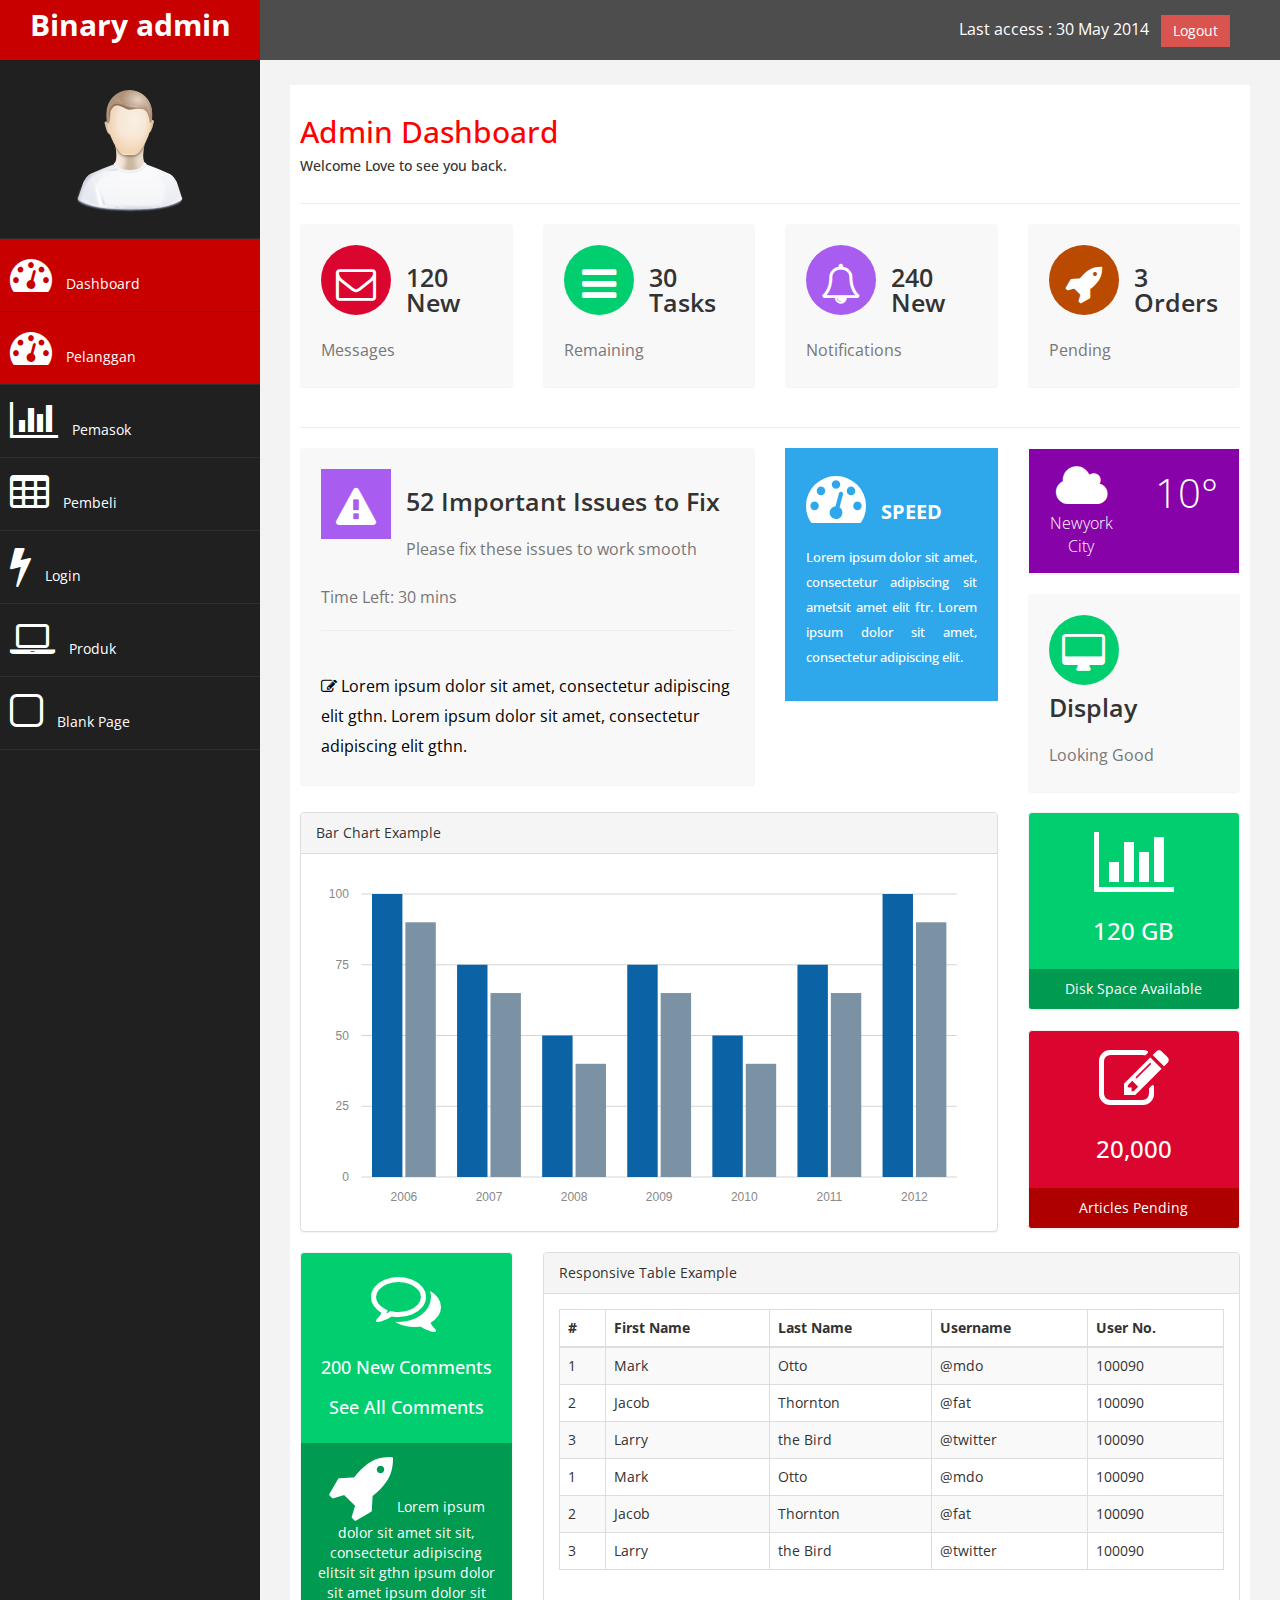
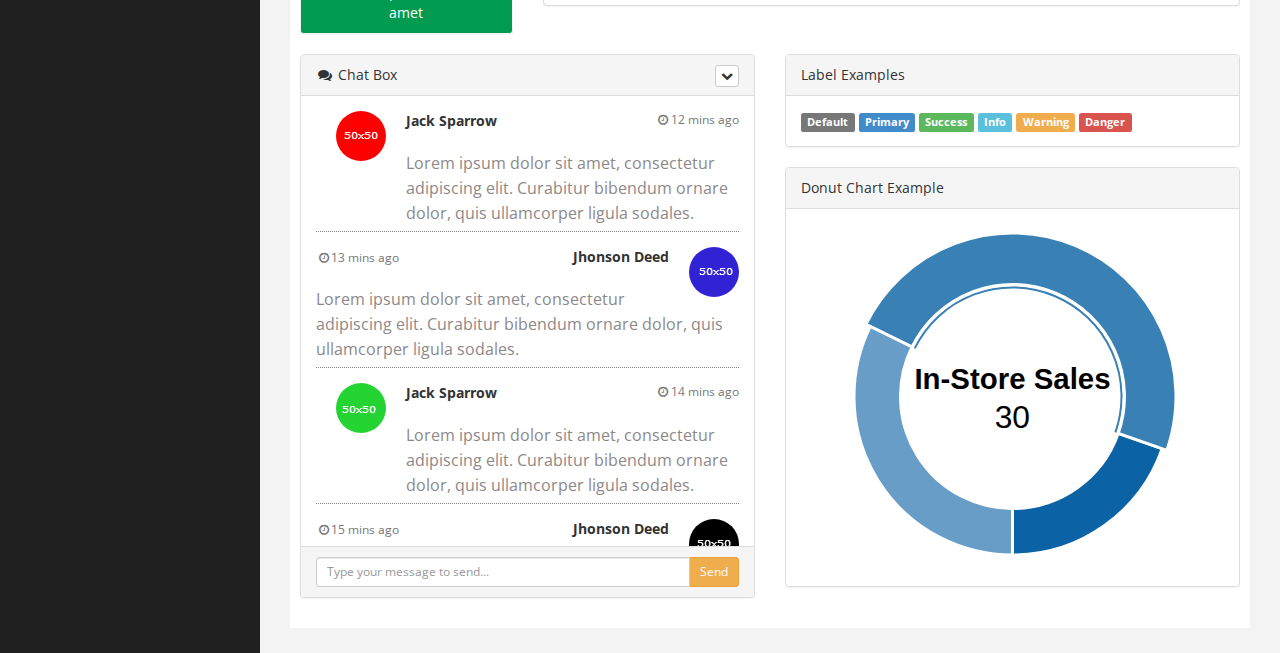
<file: admin/index.html>
﻿<!DOCTYPE html>
<html xmlns="http://www.w3.org/1999/xhtml">
<head>
      <meta charset="utf-8" />
    <meta name="viewport" content="width=device-width, initial-scale=1.0" />
    <title>Free Bootstrap Admin Template : Binary Admin</title>
	<!-- BOOTSTRAP STYLES-->
    <link href="assets/css/bootstrap.css" rel="stylesheet" />
     <!-- FONTAWESOME STYLES-->
    <link href="assets/css/font-awesome.css" rel="stylesheet" />
     <!-- MORRIS CHART STYLES-->
    <link href="assets/js/morris/morris-0.4.3.min.css" rel="stylesheet" />
        <!-- CUSTOM STYLES-->
    <link href="assets/css/custom.css" rel="stylesheet" />
     <!-- GOOGLE FONTS-->
   <link href='http://fonts.googleapis.com/css?family=Open+Sans' rel='stylesheet' type='text/css' />
</head>
<body>
    <div id="wrapper">
        <nav class="navbar navbar-default navbar-cls-top " role="navigation" style="margin-bottom: 0">
            <div class="navbar-header">
                <button type="button" class="navbar-toggle" data-toggle="collapse" data-target=".sidebar-collapse">
                    <span class="sr-only">Toggle navigation</span>
                    <span class="icon-bar"></span>
                    <span class="icon-bar"></span>
                    <span class="icon-bar"></span>
                </button>
                <a class="navbar-brand" href="index.html">Binary admin</a> 
            </div>
  <div style="color: white;
padding: 15px 50px 5px 50px;
float: right;
font-size: 16px;"> Last access : 30 May 2014 &nbsp; <a href="login.html" class="btn btn-danger square-btn-adjust">Logout</a> </div>
        </nav>   
           <!-- /. NAV TOP  -->
                <nav class="navbar-default navbar-side" role="navigation">
            <div class="sidebar-collapse">
                <ul class="nav" id="main-menu">
				<li class="text-center">
                    <img src="assets/img/find_user.png" class="user-image img-responsive"/>
					</li>
				
					
                    <li>
                        <a class="active-menu"  href="index.php"><i class="fa fa-dashboard fa-3x"></i> Dashboard</a>
                    </li>
                    <li>
                        <a class="active-menu"  href="pelanggan.php"><i class="fa fa-dashboard fa-3x"></i> Pelanggan</a>
                    </li>
						   <li  >
                        <a   href="pemasok.php"><i class="fa fa-bar-chart-o fa-3x"></i> Pemasok</a>
                    </li>	
                      <li  >
                        <a  href="pembeli.php"><i class="fa fa-table fa-3x"></i> Pembeli </a>
                    </li>
					 <li  >
                        <a   href="login.php"><i class="fa fa-bolt fa-3x"></i> Login</a>
                    </li>	
                     <li  >
                        <a   href="produk.php"><i class="fa fa-laptop fa-3x"></i> Produk</a>
                    </li>	
					<li>
                        <a  href="blank.html"><i class="fa fa-square-o fa-3x"></i> Blank Page</a>
                    </li>	
                </ul>
               
            </div>
            
        </nav>  
        <!-- /. NAV SIDE  -->
        <div id="page-wrapper" >
            <div id="page-inner">
                <div class="row">
                    <div class="col-md-12">
                     <h2>Admin Dashboard</h2>   
                        <h5>Welcome  Love to see you back. </h5>
                    </div>
                </div>              
                 <!-- /. ROW  -->
                  <hr />
                <div class="row">
                <div class="col-md-3 col-sm-6 col-xs-6">           
			<div class="panel panel-back noti-box">
                <span class="icon-box bg-color-red set-icon">
                    <i class="fa fa-envelope-o"></i>
                </span>
                <div class="text-box" >
                    <p class="main-text">120 New</p>
                    <p class="text-muted">Messages</p>
                </div>
             </div>
		     </div>
                    <div class="col-md-3 col-sm-6 col-xs-6">           
			<div class="panel panel-back noti-box">
                <span class="icon-box bg-color-green set-icon">
                    <i class="fa fa-bars"></i>
                </span>
                <div class="text-box" >
                    <p class="main-text">30 Tasks</p>
                    <p class="text-muted">Remaining</p>
                </div>
             </div>
		     </div>
                    <div class="col-md-3 col-sm-6 col-xs-6">           
			<div class="panel panel-back noti-box">
                <span class="icon-box bg-color-blue set-icon">
                    <i class="fa fa-bell-o"></i>
                </span>
                <div class="text-box" >
                    <p class="main-text">240 New</p>
                    <p class="text-muted">Notifications</p>
                </div>
             </div>
		     </div>
                    <div class="col-md-3 col-sm-6 col-xs-6">           
			<div class="panel panel-back noti-box">
                <span class="icon-box bg-color-brown set-icon">
                    <i class="fa fa-rocket"></i>
                </span>
                <div class="text-box" >
                    <p class="main-text">3 Orders</p>
                    <p class="text-muted">Pending</p>
                </div>
             </div>
		     </div>
			</div>
                 <!-- /. ROW  -->
                <hr />                
                <div class="row">
                    <div class="col-md-6 col-sm-12 col-xs-12">           
			<div class="panel panel-back noti-box">
                <span class="icon-box bg-color-blue">
                    <i class="fa fa-warning"></i>
                </span>
                <div class="text-box" >
                    <p class="main-text">52 Important Issues to Fix </p>
                    <p class="text-muted">Please fix these issues to work smooth</p>
                    <p class="text-muted">Time Left: 30 mins</p>
                    <hr />
                    <p class="text-muted">
                          <span class="text-muted color-bottom-txt"><i class="fa fa-edit"></i>
                               Lorem ipsum dolor sit amet, consectetur adipiscing elit gthn. 
                              Lorem ipsum dolor sit amet, consectetur adipiscing elit gthn. 
                               </span>
                    </p>
                </div>
             </div>
		     </div>
                    
                    
                    <div class="col-md-3 col-sm-12 col-xs-12">
                        <div class="panel back-dash">
                               <i class="fa fa-dashboard fa-3x"></i><strong> &nbsp; SPEED</strong>
                             <p class="text-muted">Lorem ipsum dolor sit amet, consectetur adipiscing sit ametsit amet elit ftr. Lorem ipsum dolor sit amet, consectetur adipiscing elit. </p>
                        </div>
                       
                    </div>
                    <div class="col-md-3 col-sm-12 col-xs-12 ">
                        <div class="panel ">
          <div class="main-temp-back">
            <div class="panel-body">
              <div class="row">
                <div class="col-xs-6"> <i class="fa fa-cloud fa-3x"></i> Newyork City </div>
                <div class="col-xs-6">
                  <div class="text-temp"> 10° </div>
                </div>
              </div>
            </div>
          </div>
          
        </div>
                     <div class="panel panel-back noti-box">
                <span class="icon-box bg-color-green set-icon">
                    <i class="fa fa-desktop"></i>
                </span>
                <div class="text-box" >
                    <p class="main-text">Display</p>
                    <p class="text-muted">Looking Good</p>
                </div>
             </div>
			
    </div>
                        
        </div>
                 <!-- /. ROW  -->
                <div class="row"> 
                    
                      
                               <div class="col-md-9 col-sm-12 col-xs-12">                     
                    <div class="panel panel-default">
                        <div class="panel-heading">
                            Bar Chart Example
                        </div>
                        <div class="panel-body">
                            <div id="morris-bar-chart"></div>
                        </div>
                    </div>            
                </div>
                    <div class="col-md-3 col-sm-12 col-xs-12">                       
                    <div class="panel panel-primary text-center no-boder bg-color-green">
                        <div class="panel-body">
                            <i class="fa fa-bar-chart-o fa-5x"></i>
                            <h3>120 GB </h3>
                        </div>
                        <div class="panel-footer back-footer-green">
                           Disk Space Available
                            
                        </div>
                    </div>
                    <div class="panel panel-primary text-center no-boder bg-color-red">
                        <div class="panel-body">
                            <i class="fa fa-edit fa-5x"></i>
                            <h3>20,000 </h3>
                        </div>
                        <div class="panel-footer back-footer-red">
                            Articles Pending
                            
                        </div>
                    </div>                         
                        </div>
                
           </div>
                 <!-- /. ROW  -->
                <div class="row" >
                    <div class="col-md-3 col-sm-12 col-xs-12">
  <div class="panel panel-primary text-center no-boder bg-color-green">
                        <div class="panel-body">
                            <i class="fa fa-comments-o fa-5x"></i>
                            <h4>200 New Comments </h4>
                             <h4>See All Comments  </h4>
                        </div>
                        <div class="panel-footer back-footer-green">
                             <i class="fa fa-rocket fa-5x"></i>
                            Lorem ipsum dolor sit amet sit sit, consectetur adipiscing elitsit sit gthn ipsum dolor sit amet ipsum dolor sit amet
                            
                        </div>
                    </div>
                    </div>
                    <div class="col-md-9 col-sm-12 col-xs-12">
               
                    <div class="panel panel-default">
                        <div class="panel-heading">
                           Responsive Table Example
                        </div>
                        <div class="panel-body">
                            <div class="table-responsive">
                                <table class="table table-striped table-bordered table-hover">
                                    <thead>
                                        <tr>
                                            <th>#</th>
                                            <th>First Name</th>
                                            <th>Last Name</th>
                                            <th>Username</th>
                                             <th>User No.</th>
                                        </tr>
                                    </thead>
                                    <tbody>
                                        <tr>
                                            <td>1</td>
                                            <td>Mark</td>
                                            <td>Otto</td>
                                            <td>@mdo</td>
                                            <td>100090</td>
                                        </tr>
                                        <tr>
                                            <td>2</td>
                                            <td>Jacob</td>
                                            <td>Thornton</td>
                                            <td>@fat</td>
                                            <td>100090</td>
                                        </tr>
                                        <tr>
                                            <td>3</td>
                                            <td>Larry</td>
                                            <td>the Bird</td>
                                            <td>@twitter</td>
                                            <td>100090</td>
                                        </tr>
                                         <tr>
                                            <td>1</td>
                                            <td>Mark</td>
                                            <td>Otto</td>
                                            <td>@mdo</td>
                                            <td>100090</td>
                                        </tr>
                                        <tr>
                                            <td>2</td>
                                            <td>Jacob</td>
                                            <td>Thornton</td>
                                            <td>@fat</td>
                                            <td>100090</td>
                                        </tr>
                                        <tr>
                                            <td>3</td>
                                            <td>Larry</td>
                                            <td>the Bird</td>
                                            <td>@twitter</td>
                                            <td>100090</td>
                                        </tr>

                                    </tbody>
                                </table>
                            </div>
                        </div>
                    </div>
                    
                    </div>
                </div>
                 <!-- /. ROW  -->
                <div class="row">
                    <div class="col-md-6 col-sm-12 col-xs-12">
                   
                    <div class="chat-panel panel panel-default chat-boder chat-panel-head" >
                        <div class="panel-heading">
                            <i class="fa fa-comments fa-fw"></i>
                            Chat Box
                            <div class="btn-group pull-right">
                                <button type="button" class="btn btn-default btn-xs dropdown-toggle" data-toggle="dropdown">
                                    <i class="fa fa-chevron-down"></i>
                                </button>
                                <ul class="dropdown-menu slidedown">
                                    <li>
                                        <a href="#">
                                            <i class="fa fa-refresh fa-fw"></i>Refresh
                                        </a>
                                    </li>
                                    <li>
                                        <a href="#">
                                            <i class="fa fa-check-circle fa-fw"></i>Available
                                        </a>
                                    </li>
                                    <li>
                                        <a href="#">
                                            <i class="fa fa-times fa-fw"></i>Busy
                                        </a>
                                    </li>
                                    <li>
                                        <a href="#">
                                            <i class="fa fa-clock-o fa-fw"></i>Away
                                        </a>
                                    </li>
                                    <li class="divider"></li>
                                    <li>
                                        <a href="#">
                                            <i class="fa fa-sign-out fa-fw"></i>Sign Out
                                        </a>
                                    </li>
                                </ul>
                            </div>
                        </div>

                        <div class="panel-body">
                            <ul class="chat-box">
                                <li class="left clearfix">
                                    <span class="chat-img pull-left">
                                        <img src="assets/img/1.png" alt="User" class="img-circle" />
                                    </span>
                                    <div class="chat-body">                                        
                                            <strong >Jack Sparrow</strong>
                                            <small class="pull-right text-muted">
                                                <i class="fa fa-clock-o fa-fw"></i>12 mins ago
                                            </small>                                      
                                        <p>
                                            Lorem ipsum dolor sit amet, consectetur adipiscing elit. Curabitur bibendum ornare dolor, quis ullamcorper ligula sodales.
                                        </p>
                                    </div>
                                </li>
                                <li class="right clearfix">
                                    <span class="chat-img pull-right">

                                        <img src="assets/img/2.png" alt="User" class="img-circle" />
                                    </span>
                                    <div class="chat-body clearfix">
                                        
                                            <small class=" text-muted">
                                                <i class="fa fa-clock-o fa-fw"></i>13 mins ago</small>
                                            <strong class="pull-right">Jhonson Deed</strong>
                                      
                                        <p>
                                            Lorem ipsum dolor sit amet, consectetur adipiscing elit. Curabitur bibendum ornare dolor, quis ullamcorper ligula sodales.
                                        </p>
                                    </div>
                                </li>
                                <li class="left clearfix">
                                    <span class="chat-img pull-left">
                                         <img src="assets/img/3.png" alt="User" class="img-circle" />
                                    </span>
                                    <div class="chat-body clearfix">
                                        
                                            <strong >Jack Sparrow</strong>
                                            <small class="pull-right text-muted">
                                                <i class="fa fa-clock-o fa-fw"></i>14 mins ago</small>
                                        
                                        <p>
                                            Lorem ipsum dolor sit amet, consectetur adipiscing elit. Curabitur bibendum ornare dolor, quis ullamcorper ligula sodales.
                                        </p>
                                    </div>
                                </li>
                                <li class="right clearfix">
                                    <span class="chat-img pull-right">
                                         <img src="assets/img/4.png" alt="User" class="img-circle" />
                                    </span>
                                    <div class="chat-body clearfix">
                                      
                                            <small class=" text-muted">
                                                <i class="fa fa-clock-o fa-fw"></i>15 mins ago</small>
                                            <strong class="pull-right">Jhonson Deed</strong>
                                       
                                        <p>
                                            Lorem ipsum dolor sit amet, consectetur adipiscing elit. Curabitur bibendum ornare dolor, quis ullamcorper ligula sodales.
                                        </p>
                                    </div>
                                </li>
                                    <li class="left clearfix">
                                    <span class="chat-img pull-left">
                                        <img src="assets/img/1.png" alt="User" class="img-circle" />
                                    </span>
                                    <div class="chat-body">                                        
                                            <strong >Jack Sparrow</strong>
                                            <small class="pull-right text-muted">
                                                <i class="fa fa-clock-o fa-fw"></i>12 mins ago
                                            </small>                                      
                                        <p>
                                            Lorem ipsum dolor sit amet, consectetur adipiscing elit. Curabitur bibendum ornare dolor, quis ullamcorper ligula sodales.
                                        </p>
                                    </div>
                                </li>
                                <li class="right clearfix">
                                    <span class="chat-img pull-right">
                                       <img src="assets/img/2.png" alt="User" class="img-circle" />
                                    </span>
                                    <div class="chat-body clearfix">
                                        
                                            <small class=" text-muted">
                                                <i class="fa fa-clock-o fa-fw"></i>13 mins ago</small>
                                            <strong class="pull-right">Jhonson Deed</strong>
                                      
                                        <p>
                                            Lorem ipsum dolor sit amet, consectetur adipiscing elit. Curabitur bibendum ornare dolor, quis ullamcorper ligula sodales.
                                        </p>
                                    </div>
                                </li>
                            </ul>
                        </div>

                        <div class="panel-footer">
                            <div class="input-group">
                                <input id="btn-input" type="text" class="form-control input-sm" placeholder="Type your message to send..." />
                                <span class="input-group-btn">
                                    <button class="btn btn-warning btn-sm" id="btn-chat">
                                        Send
                                    </button>
                                </span>
                            </div>
                        </div>

                    </div>
                    
                </div>
                    <div class="col-md-6 col-sm-12 col-xs-12">
                         <div class="panel panel-default">
                        <div class="panel-heading">
                           Label Examples
                        </div>
                        <div class="panel-body">
                            <span class="label label-default">Default</span>
<span class="label label-primary">Primary</span>
<span class="label label-success">Success</span>
<span class="label label-info">Info</span>
<span class="label label-warning">Warning</span>
<span class="label label-danger">Danger</span>
                        </div>
                    </div>
                         
                         <div class="panel panel-default">
                        <div class="panel-heading">
                            Donut Chart Example
                        </div>
                        <div class="panel-body">
                            <div id="morris-donut-chart"></div>
                        </div>
                    </div>
                      
                    </div>
                </div>     
                 <!-- /. ROW  -->           
    </div>
             <!-- /. PAGE INNER  -->
            </div>
         <!-- /. PAGE WRAPPER  -->
        </div>
     <!-- /. WRAPPER  -->
    <!-- SCRIPTS -AT THE BOTOM TO REDUCE THE LOAD TIME-->
    <!-- JQUERY SCRIPTS -->
    <script src="assets/js/jquery-1.10.2.js"></script>
      <!-- BOOTSTRAP SCRIPTS -->
    <script src="assets/js/bootstrap.min.js"></script>
    <!-- METISMENU SCRIPTS -->
    <script src="assets/js/jquery.metisMenu.js"></script>
     <!-- MORRIS CHART SCRIPTS -->
     <script src="assets/js/morris/raphael-2.1.0.min.js"></script>
    <script src="assets/js/morris/morris.js"></script>
      <!-- CUSTOM SCRIPTS -->
    <script src="assets/js/custom.js"></script>
    
   
</body>
</html>
</file>
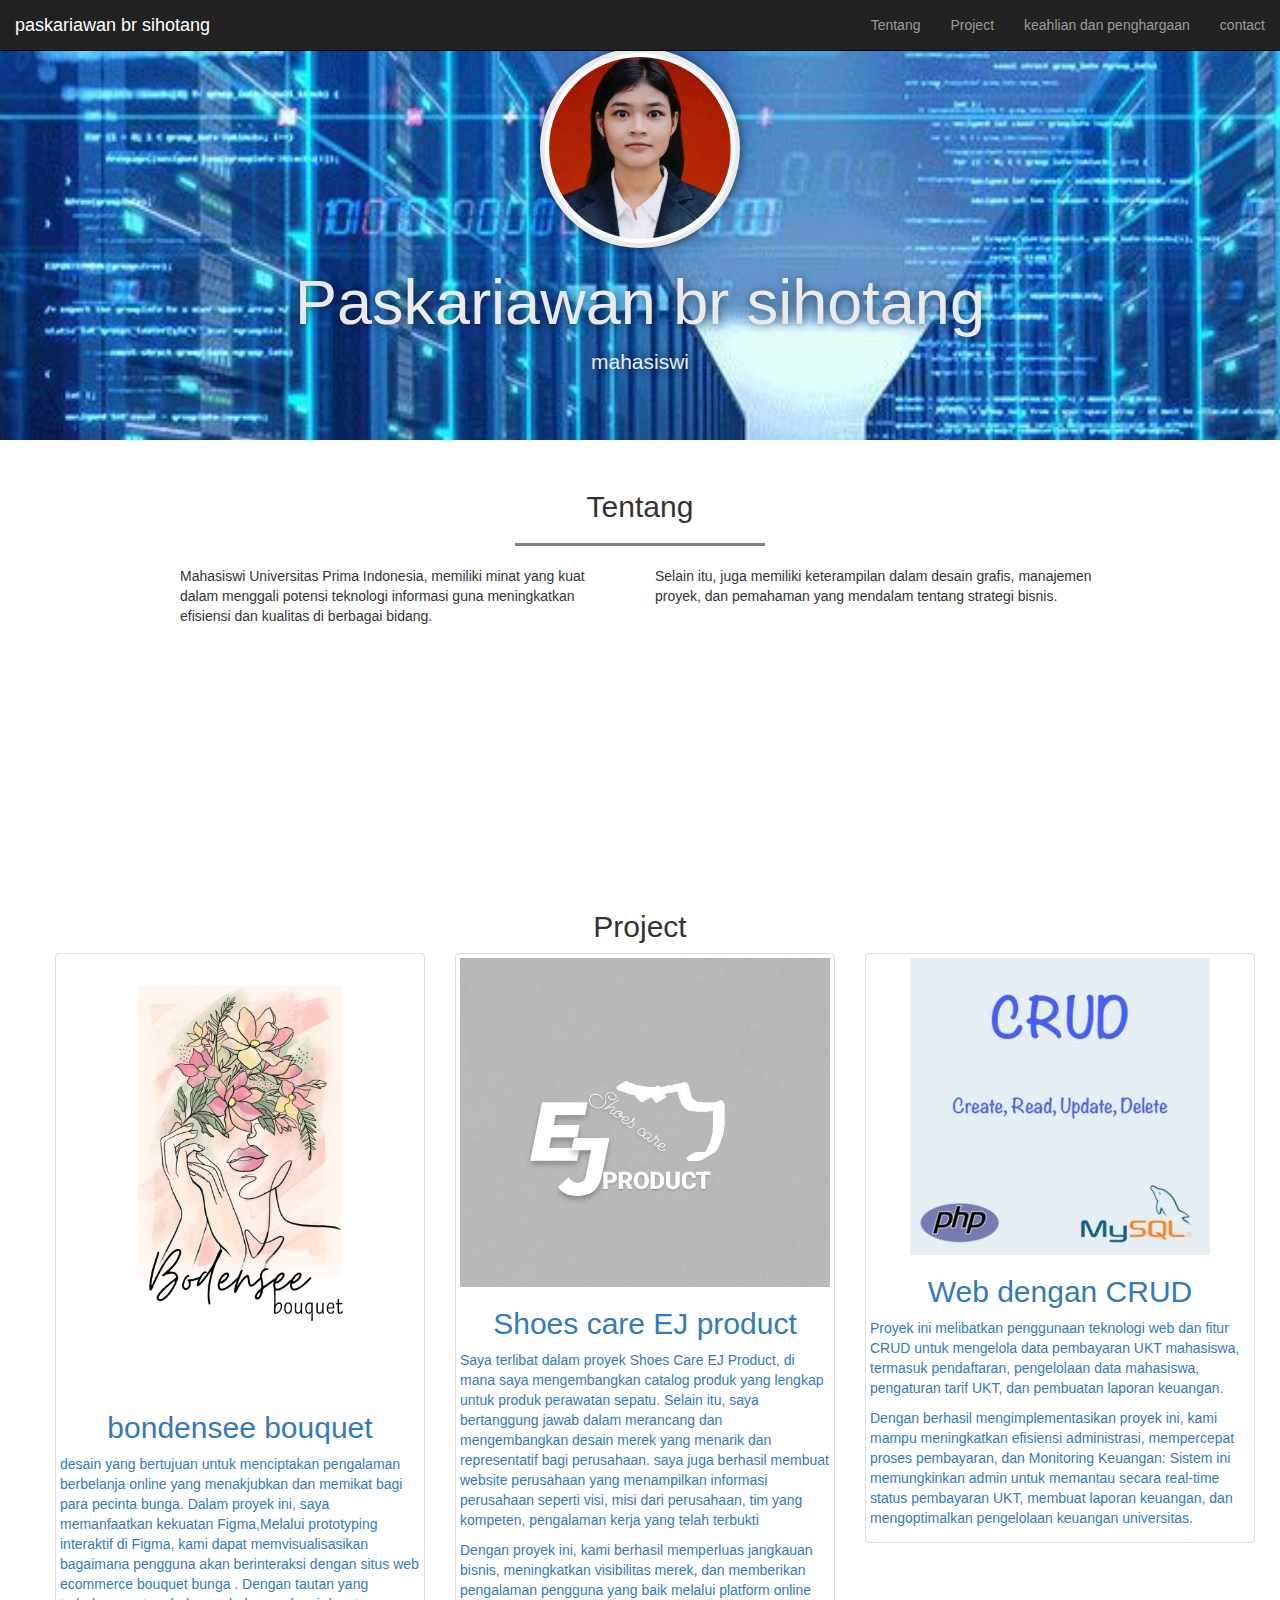
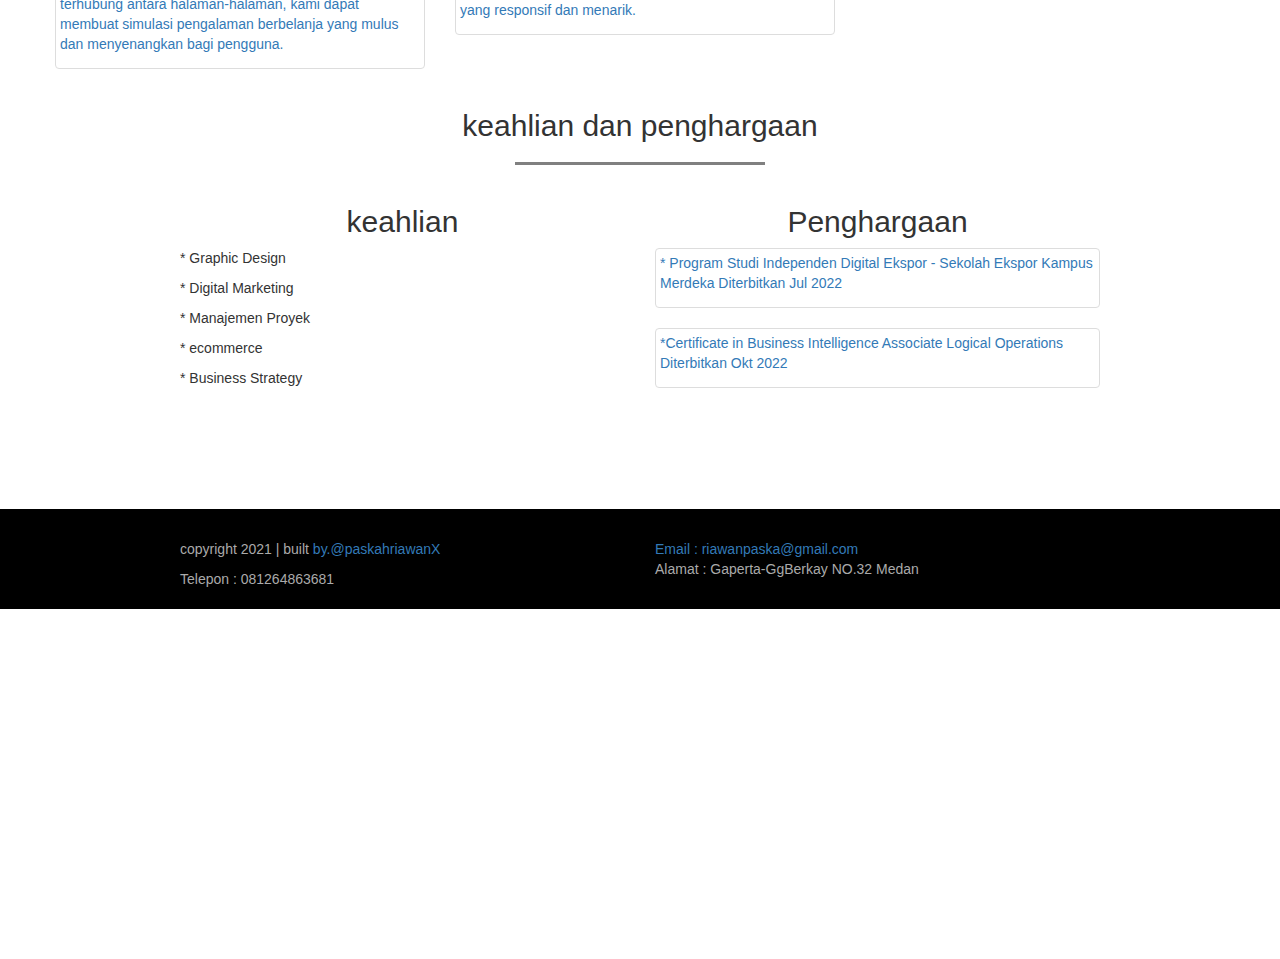
<file: 4.html>
<!doctype html>
<html lang="en" id="home">
  <head>
    <meta charset="utf-8">
    <meta http-equiv="X-UA-Compatible" content="IE=edge">
    <meta name="viewport" content="width=device-width, initial-scale=1">
    <!-- The above 3 meta tags *must* come first in the head; any other head content must come *after* these tags -->
    <title>portfolio </title>

    <!-- Bootstrap -->
    <link href="css/bootstrap.css" rel="stylesheet">
    <link rel="stylesheet"  href="css/css1.css">
    <!-- HTML5 shim and Respond.js for IE8 support of HTML5 elements and media queries -->
    <!-- WARNING: Respond.js doesn't work if you view the page via file:// -->
    <!--[if lt IE 9]>
      <script src="https://oss.maxcdn.com/html5shiv/3.7.3/html5shiv.min.js"></script>
      <script src="https://oss.maxcdn.com/respond/1.4.2/respond.min.js"></script>
    <![endif]-->
  </head>
  <body class="mt-3">

<!-- navbar-->
<nav class="navbar navbar-inverse navbar-fixed-top">
  <div class="container-fluid">
    <div class="navbar-header">
    <button type="button" class="navbar-toggle collapsed" data-toggle="collapse" data-target="#bs-example-navbar-collapse-1" aria-expanded="false"> 
      <span class="sr-only">Toggle navigation</span>
        <span class="icon-bar"></span>
        <span class="icon-bar"></span>
        <span class="icon-bar"></span>
      </button>
      <a href ="#home" class="navbar-brand page-scrool">paskariawan br sihotang</a>
    </div>
        <div class="collapse navbar-collapse" id="bs-example-navbar-collapse-1">
          <ul class="nav navbar-nav navbar-right">
            <li> <a href ="#about" class="page-scrool">Tentang</a></li>
            <li> <a href ="#Project"class="page-scrool">Project</a></li>
            <li> <a href ="#keahlian dan penghargaan"class="page-scrool">keahlian dan penghargaan</a></li>
            <li> <a href ="#contact"class="page-scrool">contact</a></li>

          </ul></div>
    </div>
  </nav>
<!--akhir navbar-->
    <!-- jumbotron-->
    <div class="jumbotron-fluid">
    <div class="jumbotron text-center">
      <img src="img/1684428693125.jpg" width="25%" class="img-circle img-thumbnail">
      <h1>Paskariawan br sihotang</h1>
      <p>mahasiswi </p>
    </div></div>

        <!-- akhir jumbotron-->

        <!-- about-->
        <section class="about" id="about">
          <div class="container">
            <div class="row mb-4">
              <div class="col text-center">
                <h2 class="text-center">Tentang</h2>
                <hr>
              </div>
            </div>

          <div class="col-sm-5 col-sm-offset-1">
              <p>Mahasiswi Universitas Prima Indonesia, memiliki minat yang kuat dalam menggali potensi teknologi informasi guna meningkatkan efisiensi dan kualitas di berbagai bidang.</p>
          </div>
          <div class="col-sm-5">
            <p>Selain itu, juga memiliki keterampilan dalam desain grafis, manajemen proyek, dan pemahaman yang mendalam tentang strategi bisnis.</p>
          </div></div></div>
        </section>
        <!-- akhir about-->

        <!-- Project-->
        <section class="Project" id="Project">
          <div class="container">
            <div class="row">
              <div class="col-sm-12 text-center">
                <h2>Project</h2>
               </div>
              <div class="row">
                <div class="col-sm-4">
                  <a href="https://www.figma.com/proto/tCG4b6DPTpagz6Ux5dXfjP/tgugass?type=design&scaling=scale-down&page-id=0%3A1&starting-point-node-id=57%3A8&node-id=57-8" class="thumbnail muncul">
                  <img src="img/7.png">
                  <h2 class="text-center">bondensee bouquet</h2>
                  <p>desain yang bertujuan untuk menciptakan pengalaman berbelanja online yang menakjubkan dan memikat bagi para pecinta bunga. Dalam proyek ini, saya memanfaatkan kekuatan Figma,Melalui prototyping interaktif di Figma, kami dapat memvisualisasikan bagaimana pengguna akan berinteraksi dengan situs web ecommerce bouquet bunga . Dengan tautan yang terhubung antara halaman-halaman, kami dapat membuat simulasi pengalaman berbelanja yang mulus dan menyenangkan bagi pengguna.</p>
               </a>
               </div>
              <div class="row">
                <div class="col-sm-4">
                  <a href="https://docs.google.com/document/d/1-2531bUxzkyQa4fPnZm6ZPZ5X3XX5Rub/edit?usp=sharing&ouid=113194684977999316327&rtpof=true&sd=true" class="thumbnail muncul">
                  <img src="img/WhatsApp Image 2023-05-22 at 16.23.05.jpeg">
                  <h2 class="text-center">Shoes care EJ product</h2>
                  <p>Saya terlibat dalam proyek Shoes Care EJ Product, di mana saya mengembangkan catalog produk yang lengkap untuk produk perawatan sepatu. Selain itu, saya bertanggung jawab dalam merancang dan mengembangkan desain merek yang menarik dan representatif bagi perusahaan.  saya juga berhasil membuat website perusahaan yang menampilkan informasi perusahaan seperti visi, misi dari perusahaan, tim yang kompeten,  pengalaman kerja yang telah terbukti</p>
                  <p> Dengan proyek ini, kami berhasil memperluas jangkauan bisnis, meningkatkan visibilitas merek, dan memberikan pengalaman pengguna yang baik melalui platform online yang responsif dan menarik.</p>
               </a>
               </div>
               <div class="row">
                <div class="col-sm-4">
                  <a href="https://docs.google.com/document/d/1CWr3-34YvcsHZjouGDY1IwCEOmlVRTPF91WfOwlCtDo/edit?usp=sharing" class="thumbnail muncul">
                  <img src="img/123.jpg">
                  </p>
                  <h2 class="text-center">Web dengan CRUD</h2>
                  <p>Proyek ini melibatkan penggunaan teknologi web dan fitur CRUD untuk mengelola data pembayaran UKT mahasiswa, termasuk pendaftaran, pengelolaan data mahasiswa, pengaturan tarif UKT, dan pembuatan laporan keuangan. </P>
                    <P>Dengan berhasil mengimplementasikan proyek ini, kami mampu meningkatkan efisiensi administrasi, mempercepat proses pembayaran, dan Monitoring Keuangan: Sistem ini memungkinkan admin untuk memantau secara real-time status pembayaran UKT, membuat laporan keuangan, dan mengoptimalkan pengelolaan keuangan universitas.</p>
               </a>
               </div>
              </div></div>
        </section>
<!-- akhirportfolio-->
<!-- keahlian dan penghargaan-->
<section class="keahlian dan penghargaan" id="keahlian dan penghargaan">
  <div class="container">
    <div class="row mb-4">
      <div class="col text-center">
        <h2 class="text-center">keahlian dan penghargaan</h2>
        <hr>
      </div>
    </div>

  <div class="col-sm-5 col-sm-offset-1">
    <h2 class="text-center">keahlian </h2>
    <p>* Graphic Design</p>       <p>* Digital Marketing</p>
    <p>* Manajemen Proyek</p>      <p>* ecommerce</p>
    <p>* Business Strategy</p>

  </div>
  <div class="col-sm-5">
    <h2 class="text-center">Penghargaan </h2>
    <a href="https://drive.google.com/file/d/1g0JnR7S1WJF3qmlVTLFn1FgRlavEgpW6/view?usp=sharing" class="thumbnail muncul"><p>* Program Studi Independen Digital Ekspor - Sekolah Ekspor
      Kampus Merdeka
      Diterbitkan Jul 2022</p></a>
    <a href="https://drive.google.com/file/d/1PLEcEzakyXpeuwNST5L_jkGhY-AC_O_6/view?usp=sharing" class="thumbnail muncul"><p>*Certificate in Business Intelligence Associate
      Logical Operations
      Diterbitkan Okt 2022
      </p></a>
  </div>
</div>
</section>

<!--footer-->
<footer>
  <section class="contact" id="contact">
    <div class="container">
      <div class="col-sm-5 col-sm-offset-1">
        <p>copyright 2021 | built <a href="https://www.instagram.com/paskaahh__/"> by.@paskahriawanX</a></p>
        <p>Telepon : 081264863681</p>
        </div>
        <div class="col-sm-5">
        <a href="https://mail.google.com/mail/u/0/?tab=rm&ogbl#inbox">Email : riawanpaska@gmail.com</a><p>Alamat : Gaperta-GgBerkay NO.32 Medan</p></div>
</div>
</div>
    </div>
  </section>
</footer>
<!-- akhir footer-->

    <!-- jQuery (necessary for Bootstrap's JavaScript plugins) -->
    <script src="js/jquery-3.6.0.min.js"></script>
    <!-- Include all compiled plugins (below), or include individual files as needed -->
    <script src="https://stackpath.bootstrapcdn.com/bootstrap/3.4.1/js/bootstrap.min.js" ></script>
    <script src="js/script.js"></script>
  </body>
</html>
</file>
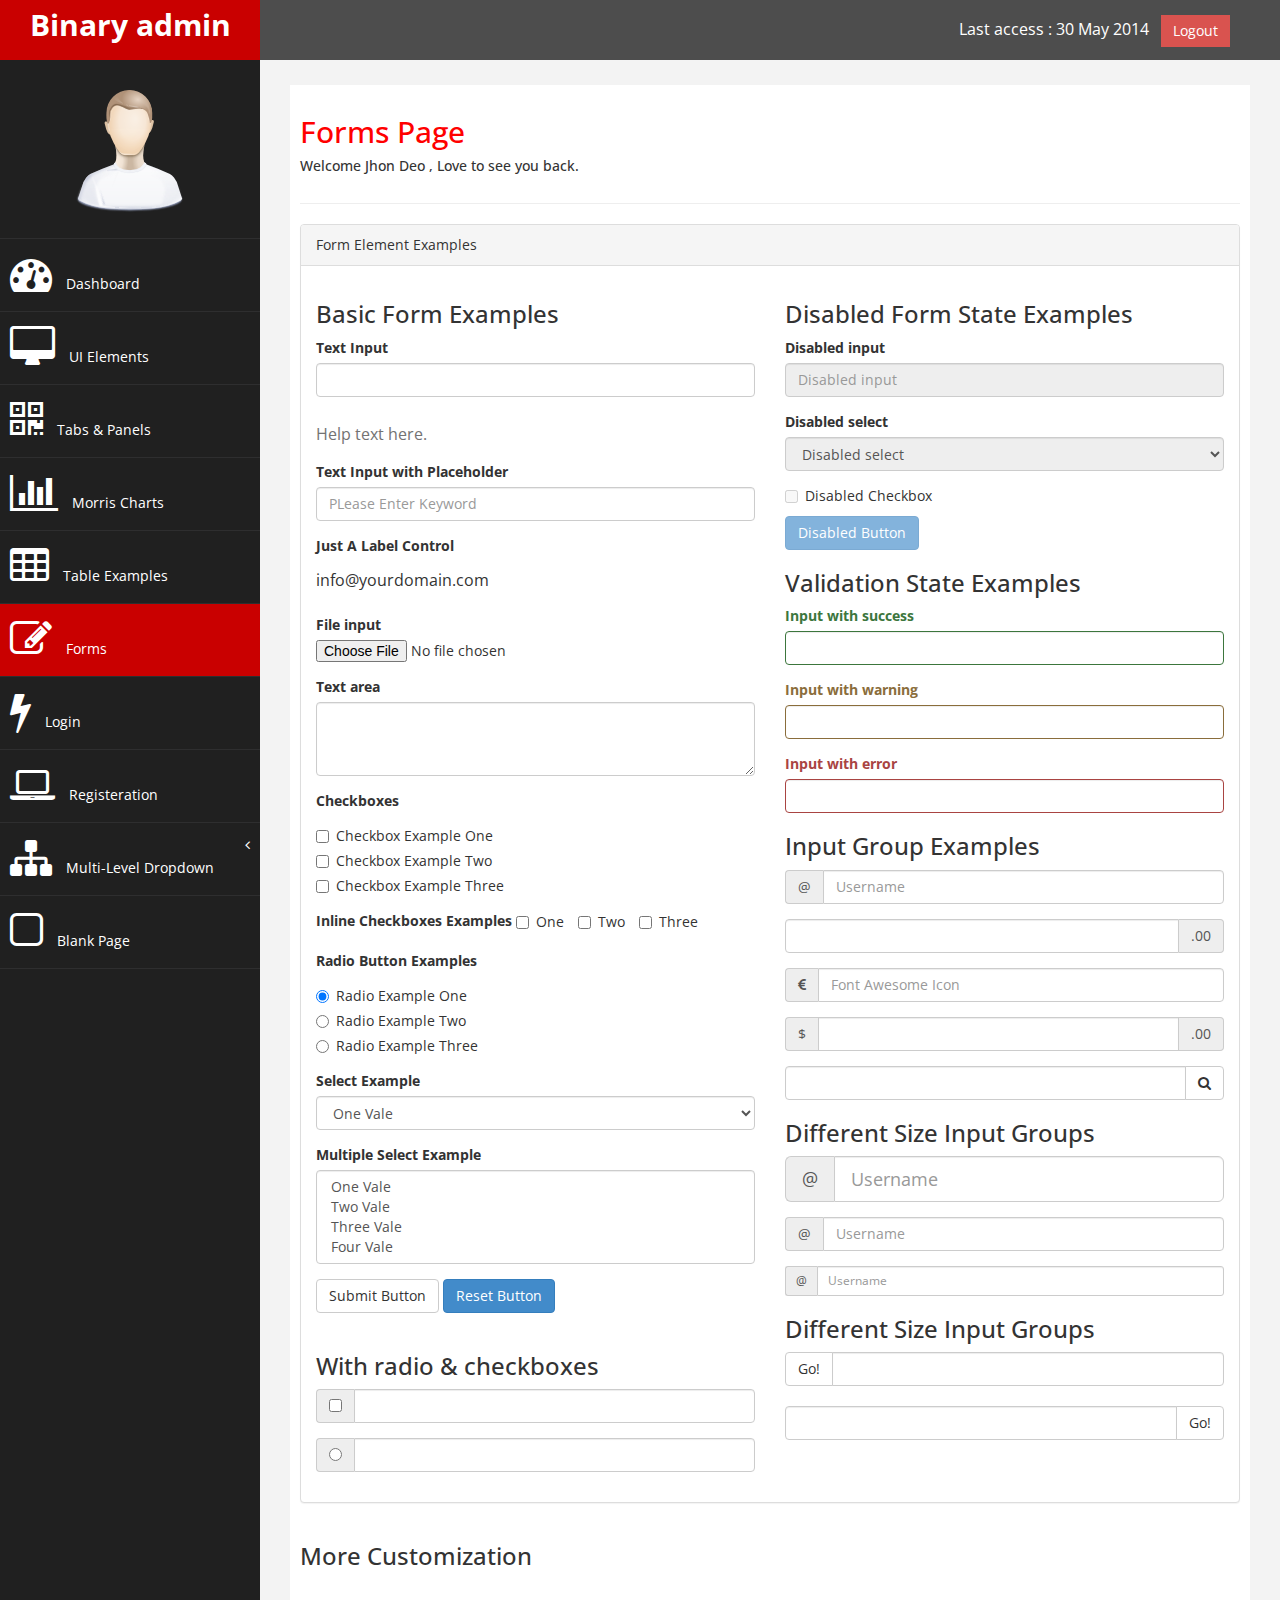
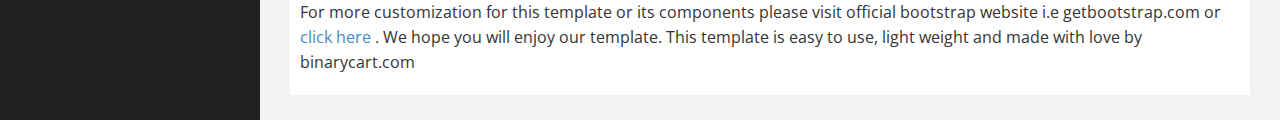
<file: admin/form.html>
﻿<!DOCTYPE html>
<html xmlns="http://www.w3.org/1999/xhtml">
<head>
      <meta charset="utf-8" />
    <meta name="viewport" content="width=device-width, initial-scale=1.0" />
    <title>Free Bootstrap Admin Template : Binary Admin</title>
	<!-- BOOTSTRAP STYLES-->
    <link href="assets/css/bootstrap.css" rel="stylesheet" />
     <!-- FONTAWESOME STYLES-->
    <link href="assets/css/font-awesome.css" rel="stylesheet" />
        <!-- CUSTOM STYLES-->
    <link href="assets/css/custom.css" rel="stylesheet" />
     <!-- GOOGLE FONTS-->
   <link href='http://fonts.googleapis.com/css?family=Open+Sans' rel='stylesheet' type='text/css' />
</head>
<body>
    <div id="wrapper">
        <nav class="navbar navbar-default navbar-cls-top " role="navigation" style="margin-bottom: 0">
            <div class="navbar-header">
                <button type="button" class="navbar-toggle" data-toggle="collapse" data-target=".sidebar-collapse">
                    <span class="sr-only">Toggle navigation</span>
                    <span class="icon-bar"></span>
                    <span class="icon-bar"></span>
                    <span class="icon-bar"></span>
                </button>
                <a class="navbar-brand" href="index.html">Binary admin</a> 
            </div>
  <div style="color: white;
padding: 15px 50px 5px 50px;
float: right;
font-size: 16px;"> Last access : 30 May 2014 &nbsp; <a href="login.html" class="btn btn-danger square-btn-adjust">Logout</a> </div>
        </nav>   
           <!-- /. NAV TOP  -->
                <nav class="navbar-default navbar-side" role="navigation">
            <div class="sidebar-collapse">
                <ul class="nav" id="main-menu">
				<li class="text-center">
                    <img src="assets/img/find_user.png" class="user-image img-responsive"/>
					</li>
				
					
                    <li>
                        <a  href="index.html"><i class="fa fa-dashboard fa-3x"></i> Dashboard</a>
                    </li>
                      <li>
                        <a  href="ui.html"><i class="fa fa-desktop fa-3x"></i> UI Elements</a>
                    </li>
                    <li>
                        <a  href="tab-panel.html"><i class="fa fa-qrcode fa-3x"></i> Tabs & Panels</a>
                    </li>
						   <li  >
                        <a  href="chart.html"><i class="fa fa-bar-chart-o fa-3x"></i> Morris Charts</a>
                    </li>	
                      <li  >
                        <a  href="table.html"><i class="fa fa-table fa-3x"></i> Table Examples</a>
                    </li>
                    <li  >
                        <a class="active-menu"  href="form.html"><i class="fa fa-edit fa-3x"></i> Forms </a>
                    </li>				
					<li  >
                        <a   href="login.html"><i class="fa fa-bolt fa-3x"></i> Login</a>
                    </li>	
                     <li  >
                        <a   href="registeration.html"><i class="fa fa-laptop fa-3x"></i> Registeration</a>
                    </li>	
					                   
                    <li>
                        <a href="#"><i class="fa fa-sitemap fa-3x"></i> Multi-Level Dropdown<span class="fa arrow"></span></a>
                        <ul class="nav nav-second-level">
                            <li>
                                <a href="#">Second Level Link</a>
                            </li>
                            <li>
                                <a href="#">Second Level Link</a>
                            </li>
                            <li>
                                <a href="#">Second Level Link<span class="fa arrow"></span></a>
                                <ul class="nav nav-third-level">
                                    <li>
                                        <a href="#">Third Level Link</a>
                                    </li>
                                    <li>
                                        <a href="#">Third Level Link</a>
                                    </li>
                                    <li>
                                        <a href="#">Third Level Link</a>
                                    </li>

                                </ul>
                               
                            </li>
                        </ul>
                      </li>  
                  <li  >
                        <a   href="blank.html"><i class="fa fa-square-o fa-3x"></i> Blank Page</a>
                    </li>	
                </ul>
               
            </div>
            
        </nav>  
        <!-- /. NAV SIDE  -->
        <div id="page-wrapper" >
            <div id="page-inner">
                <div class="row">
                    <div class="col-md-12">
                     <h2>Forms Page</h2>   
                        <h5>Welcome Jhon Deo , Love to see you back. </h5>
                       
                    </div>
                </div>
                 <!-- /. ROW  -->
                 <hr />
               <div class="row">
                <div class="col-md-12">
                    <!-- Form Elements -->
                    <div class="panel panel-default">
                        <div class="panel-heading">
                            Form Element Examples
                        </div>
                        <div class="panel-body">
                            <div class="row">
                                <div class="col-md-6">
                                    <h3>Basic Form Examples</h3>
                                    <form role="form">
                                        <div class="form-group">
                                            <label>Text Input</label>
                                            <input class="form-control" />
                                            <p class="help-block">Help text here.</p>
                                        </div>
                                        <div class="form-group">
                                            <label>Text Input with Placeholder</label>
                                            <input class="form-control" placeholder="PLease Enter Keyword" />
                                        </div>
                                        <div class="form-group">
                                            <label>Just A Label Control</label>
                                            <p class="form-control-static">info@yourdomain.com</p>
                                        </div>
                                        <div class="form-group">
                                            <label>File input</label>
                                            <input type="file" />
                                        </div>
                                        <div class="form-group">
                                            <label>Text area</label>
                                            <textarea class="form-control" rows="3"></textarea>
                                        </div>
                                        <div class="form-group">
                                            <label>Checkboxes</label>
                                            <div class="checkbox">
                                                <label>
                                                    <input type="checkbox" value="" />Checkbox Example One
                                                </label>
                                            </div>
                                            <div class="checkbox">
                                                <label>
                                                    <input type="checkbox" value=""/>Checkbox Example Two
                                                </label>
                                            </div>
                                            <div class="checkbox">
                                                <label>
                                                    <input type="checkbox" value=""/>Checkbox Example Three
                                                </label>
                                            </div>
                                        </div>
                                        <div class="form-group">
                                            <label>Inline Checkboxes Examples</label>
                                            <label class="checkbox-inline">
                                                <input type="checkbox"/> One
                                            </label>
                                            <label class="checkbox-inline">
                                                <input type="checkbox"/> Two
                                            </label>
                                            <label class="checkbox-inline">
                                                <input type="checkbox"/> Three
                                            </label>
                                        </div>
                                        <div class="form-group">
                                            <label>Radio Button Examples</label>
                                            <div class="radio">
                                                <label>
                                                    <input type="radio" name="optionsRadios" id="optionsRadios1" value="option1" checked />Radio Example One
                                                </label>
                                            </div>
                                            <div class="radio">
                                                <label>
                                                    <input type="radio" name="optionsRadios" id="optionsRadios2" value="option2"/>Radio Example Two
                                                </label>
                                            </div>
                                            <div class="radio">
                                                <label>
                                                    <input type="radio" name="optionsRadios" id="optionsRadios3" value="option3"/>Radio Example Three
                                                </label>
                                            </div>
                                        </div>
                                        
                                        <div class="form-group">
                                            <label>Select Example</label>
                                            <select class="form-control">
                                                <option>One Vale</option>
                                                <option>Two Vale</option>
                                                <option>Three Vale</option>
                                                <option>Four Vale</option>
                                            </select>
                                        </div>
                                        <div class="form-group">
                                            <label>Multiple Select Example</label>
                                            <select multiple class="form-control">
                                                <option>One Vale</option>
                                                <option>Two Vale</option>
                                                <option>Three Vale</option>
                                                <option>Four Vale</option>
                                            </select>
                                        </div>
                                        <button type="submit" class="btn btn-default">Submit Button</button>
                                        <button type="reset" class="btn btn-primary">Reset Button</button>

                                    </form>
                                    <br />
                                      <h3>With radio & checkboxes</h3>
                                    <form>

    <div class="form-group input-group">
      <span class="input-group-addon">
        <input type="checkbox" />
      </span>
      <input type="text" class="form-control" />
    </div>
                                         <div class="form-group input-group">
      <span class="input-group-addon">
        <input type="radio" />
      </span>
      <input type="text" class="form-control" />
    </div>
                                    </form>

                                 
    </div>
                                
                                <div class="col-md-6">
                                    <h3>Disabled Form State Examples</h3>
                                    <form role="form">
                                        <fieldset disabled="disabled">
                                            <div class="form-group">
                                                <label for="disabledSelect">Disabled input</label>
                                                <input class="form-control" id="disabledInput" type="text" placeholder="Disabled input" disabled />
                                            </div>
                                            <div class="form-group">
                                                <label for="disabledSelect">Disabled select </label>
                                                <select id="disabledSelect" class="form-control">
                                                    <option>Disabled select</option>
                                                </select>
                                            </div>
                                            <div class="checkbox">
                                                <label>
                                                    <input type="checkbox" />Disabled Checkbox
                                                </label>
                                            </div>
                                            <button type="submit" class="btn btn-primary">Disabled Button</button>
                                        </fieldset>
                                    </form>
                                    <h3>Validation State Examples</h3>
                                    <form role="form">
                                        <div class="form-group has-success">
                                            <label class="control-label" for="inputSuccess">Input with success</label>
                                            <input type="text" class="form-control" id="inputSuccess">
                                        </div>
                                        <div class="form-group has-warning">
                                            <label class="control-label" for="inputWarning">Input with warning</label>
                                            <input type="text" class="form-control" id="inputWarning">
                                        </div>
                                        <div class="form-group has-error">
                                            <label class="control-label" for="inputError">Input with error</label>
                                            <input type="text" class="form-control" id="inputError">
                                        </div>
                                    </form>
                                    <h3>Input Group Examples</h3>
                                    <form role="form">
                                        <div class="form-group input-group">
                                            <span class="input-group-addon">@</span>
                                            <input type="text" class="form-control" placeholder="Username">
                                        </div>
                                        <div class="form-group input-group">
                                            <input type="text" class="form-control">
                                            <span class="input-group-addon">.00</span>
                                        </div>
                                        <div class="form-group input-group">
                                            <span class="input-group-addon"><i class="fa fa-eur"></i>
                                            </span>
                                            <input type="text" class="form-control" placeholder="Font Awesome Icon">
                                        </div>
                                        <div class="form-group input-group">
                                            <span class="input-group-addon">$</span>
                                            <input type="text" class="form-control">
                                            <span class="input-group-addon">.00</span>
                                        </div>
                                        <div class="form-group input-group">
                                            <input type="text" class="form-control">
                                            <span class="input-group-btn">
                                                <button class="btn btn-default" type="button"><i class="fa fa-search"></i>
                                                </button>
                                            </span>
                                        </div>
                                    </form>
                                    <h3>Different Size Input Groups</h3>
                                     <form role="form">
  <div class=" form-group input-group input-group-lg">
  <span class="input-group-addon">@</span>
  <input type="text" class="form-control" placeholder="Username" />
</div>

<div class="form-group input-group">
  <span class="input-group-addon">@</span>
  <input type="text" class="form-control" placeholder="Username" />
</div>

<div class="form-group input-group input-group-sm">
  <span class="input-group-addon">@</span>
  <input type="text" class="form-control" placeholder="Username" />
</div>
                                         
                                     </form>
                                    <h3>Different Size Input Groups</h3>
                                     <form role="form">
                                  <div class="input-group">
      <span class="form-group input-group-btn">
        <button class="btn btn-default" type="button">Go!</button>
      </span>
      <input type="text" class="form-control" />
    </div>
<br />
                                           <div class="input-group">
     
      <input type="text" class="form-control" />
                                                <span class="form-group input-group-btn">
        <button class="btn btn-default" type="button">Go!</button>
      </span>
    </div>
                                         </form>
                                </div>
                            </div>
                        </div>
                    </div>
                     <!-- End Form Elements -->
                </div>
            </div>
                <!-- /. ROW  -->
                <div class="row">
                    <div class="col-md-12">
                        <h3>More Customization</h3>
                         <p>
                        For more customization for this template or its components please visit official bootstrap website i.e getbootstrap.com or <a href="http://getbootstrap.com/components/" target="_blank">click here</a> . We hope you will enjoy our template. This template is easy to use, light weight and made with love by binarycart.com 
                        </p>
                    </div>
                </div>
                <!-- /. ROW  -->
    </div>
             <!-- /. PAGE INNER  -->
            </div>
         <!-- /. PAGE WRAPPER  -->
        </div>
     <!-- /. WRAPPER  -->
    <!-- SCRIPTS -AT THE BOTOM TO REDUCE THE LOAD TIME-->
    <!-- JQUERY SCRIPTS -->
    <script src="assets/js/jquery-1.10.2.js"></script>
      <!-- BOOTSTRAP SCRIPTS -->
    <script src="assets/js/bootstrap.min.js"></script>
    <!-- METISMENU SCRIPTS -->
    <script src="assets/js/jquery.metisMenu.js"></script>
      <!-- CUSTOM SCRIPTS -->
    <script src="assets/js/custom.js"></script>
    
   
</body>
</html>
</file>
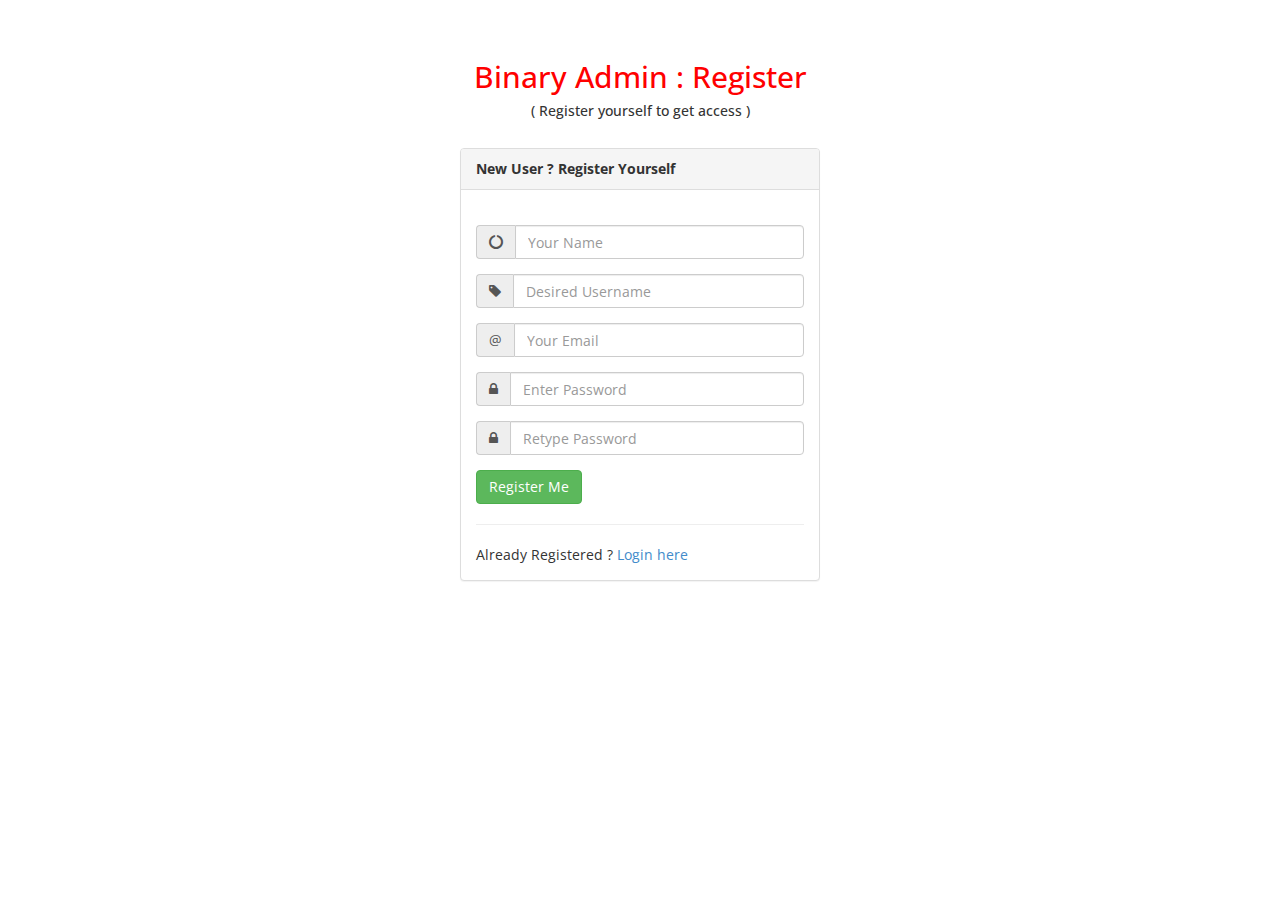
<file: admin/registeration.html>
﻿<!DOCTYPE html>
<html xmlns="http://www.w3.org/1999/xhtml">
<head>
    <meta charset="utf-8" />
    <meta name="viewport" content="width=device-width, initial-scale=1.0" />
    <title>Free Bootstrap Admin Template : Binary Admin</title>
	<!-- BOOTSTRAP STYLES-->
    <link href="assets/css/bootstrap.css" rel="stylesheet" />
     <!-- FONTAWESOME STYLES-->
    <link href="assets/css/font-awesome.css" rel="stylesheet" />
        <!-- CUSTOM STYLES-->
    <link href="assets/css/custom.css" rel="stylesheet" />
     <!-- GOOGLE FONTS-->
   <link href='http://fonts.googleapis.com/css?family=Open+Sans' rel='stylesheet' type='text/css' />

</head>
<body>
    <div class="container">
        <div class="row text-center  ">
            <div class="col-md-12">
                <br /><br />
                <h2> Binary Admin : Register</h2>
               
                <h5>( Register yourself to get access )</h5>
                 <br />
            </div>
        </div>
         <div class="row">
               
                <div class="col-md-4 col-md-offset-4 col-sm-6 col-sm-offset-3 col-xs-10 col-xs-offset-1">
                        <div class="panel panel-default">
                            <div class="panel-heading">
                        <strong>  New User ? Register Yourself </strong>  
                            </div>
                            <div class="panel-body">
                                <form role="form">
<br/>
                                        <div class="form-group input-group">
                                            <span class="input-group-addon"><i class="fa fa-circle-o-notch"  ></i></span>
                                            <input type="text" class="form-control" placeholder="Your Name" />
                                        </div>
                                     <div class="form-group input-group">
                                            <span class="input-group-addon"><i class="fa fa-tag"  ></i></span>
                                            <input type="text" class="form-control" placeholder="Desired Username" />
                                        </div>
                                         <div class="form-group input-group">
                                            <span class="input-group-addon">@</span>
                                            <input type="text" class="form-control" placeholder="Your Email" />
                                        </div>
                                      <div class="form-group input-group">
                                            <span class="input-group-addon"><i class="fa fa-lock"  ></i></span>
                                            <input type="password" class="form-control" placeholder="Enter Password" />
                                        </div>
                                     <div class="form-group input-group">
                                            <span class="input-group-addon"><i class="fa fa-lock"  ></i></span>
                                            <input type="password" class="form-control" placeholder="Retype Password" />
                                        </div>
                                     
                                     <a href="index.html" class="btn btn-success ">Register Me</a>
                                    <hr />
                                    Already Registered ?  <a href="login.html" >Login here</a>
                                    </form>
                            </div>
                           
                        </div>
                    </div>
                
                
        </div>
    </div>


     <!-- SCRIPTS -AT THE BOTOM TO REDUCE THE LOAD TIME-->
    <!-- JQUERY SCRIPTS -->
    <script src="assets/js/jquery-1.10.2.js"></script>
      <!-- BOOTSTRAP SCRIPTS -->
    <script src="assets/js/bootstrap.min.js"></script>
    <!-- METISMENU SCRIPTS -->
    <script src="assets/js/jquery.metisMenu.js"></script>
      <!-- CUSTOM SCRIPTS -->
    <script src="assets/js/custom.js"></script>
   
</body>
</html>
</file>
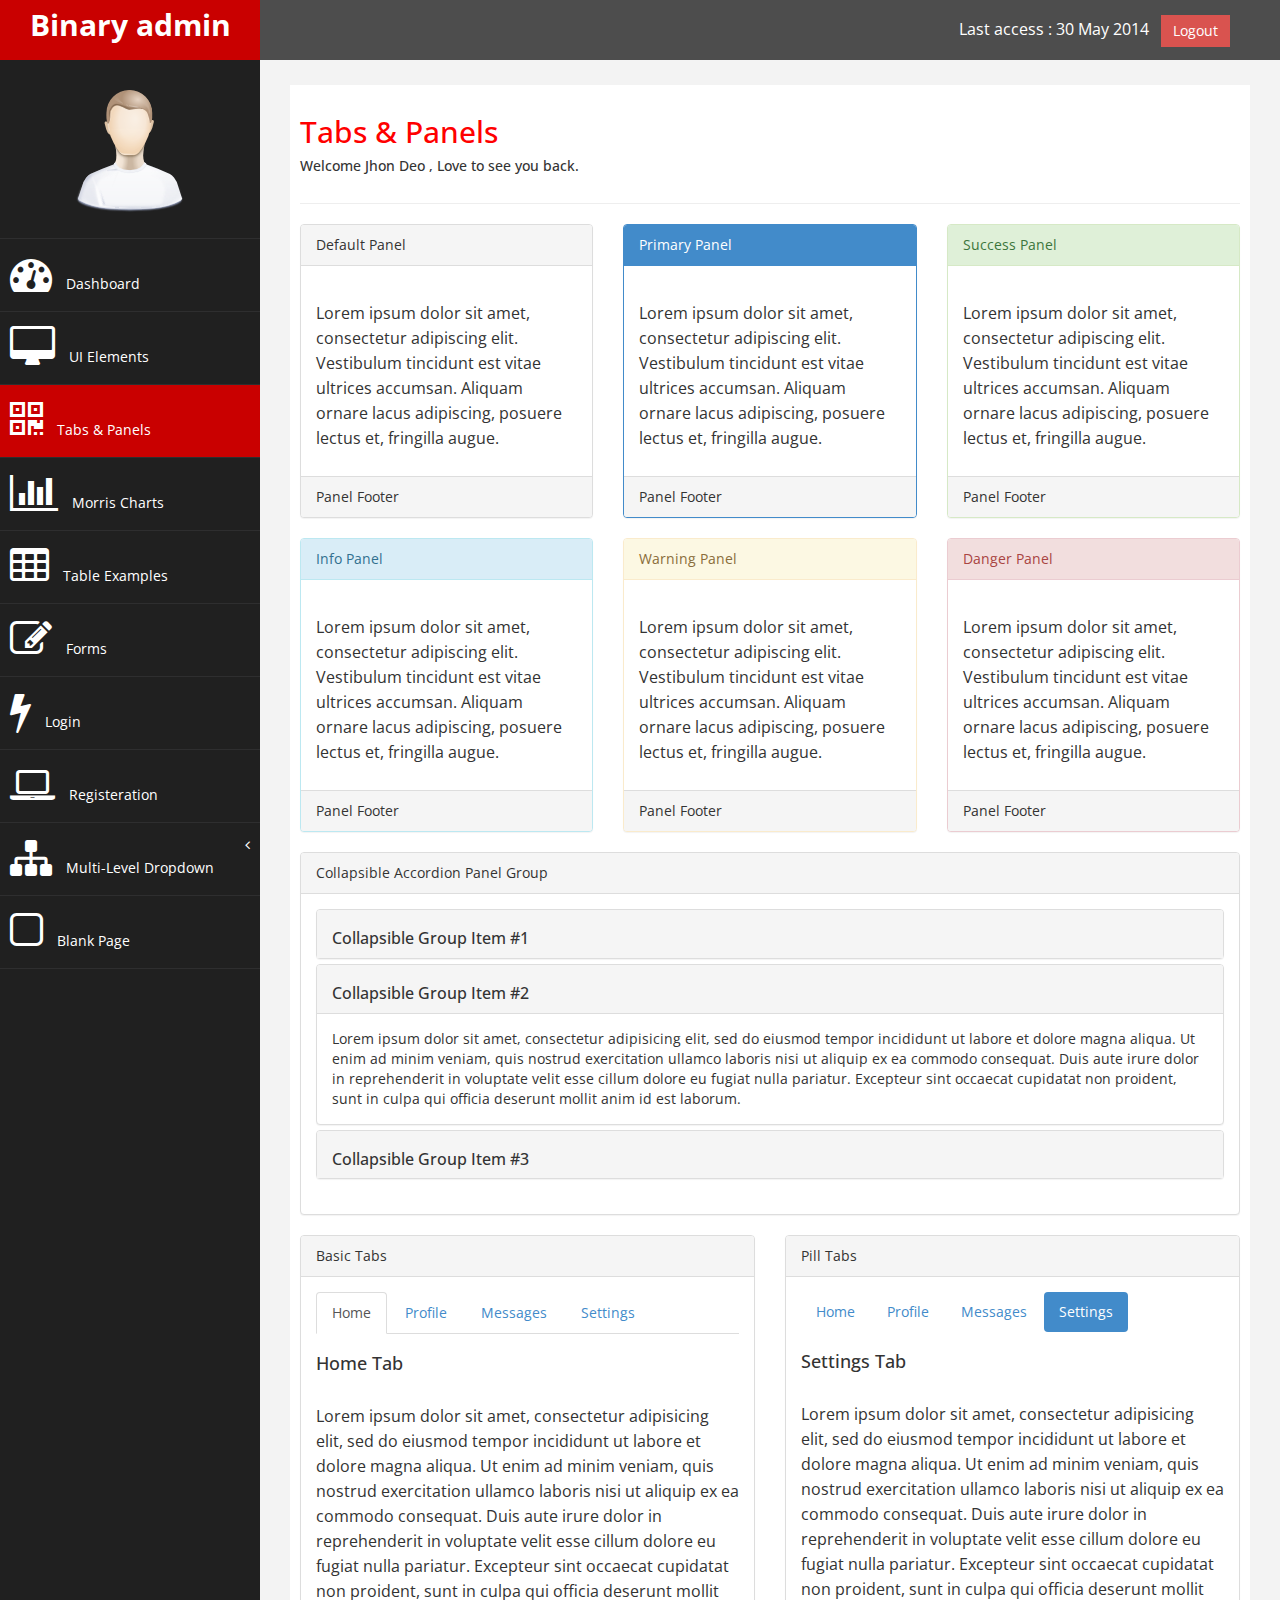
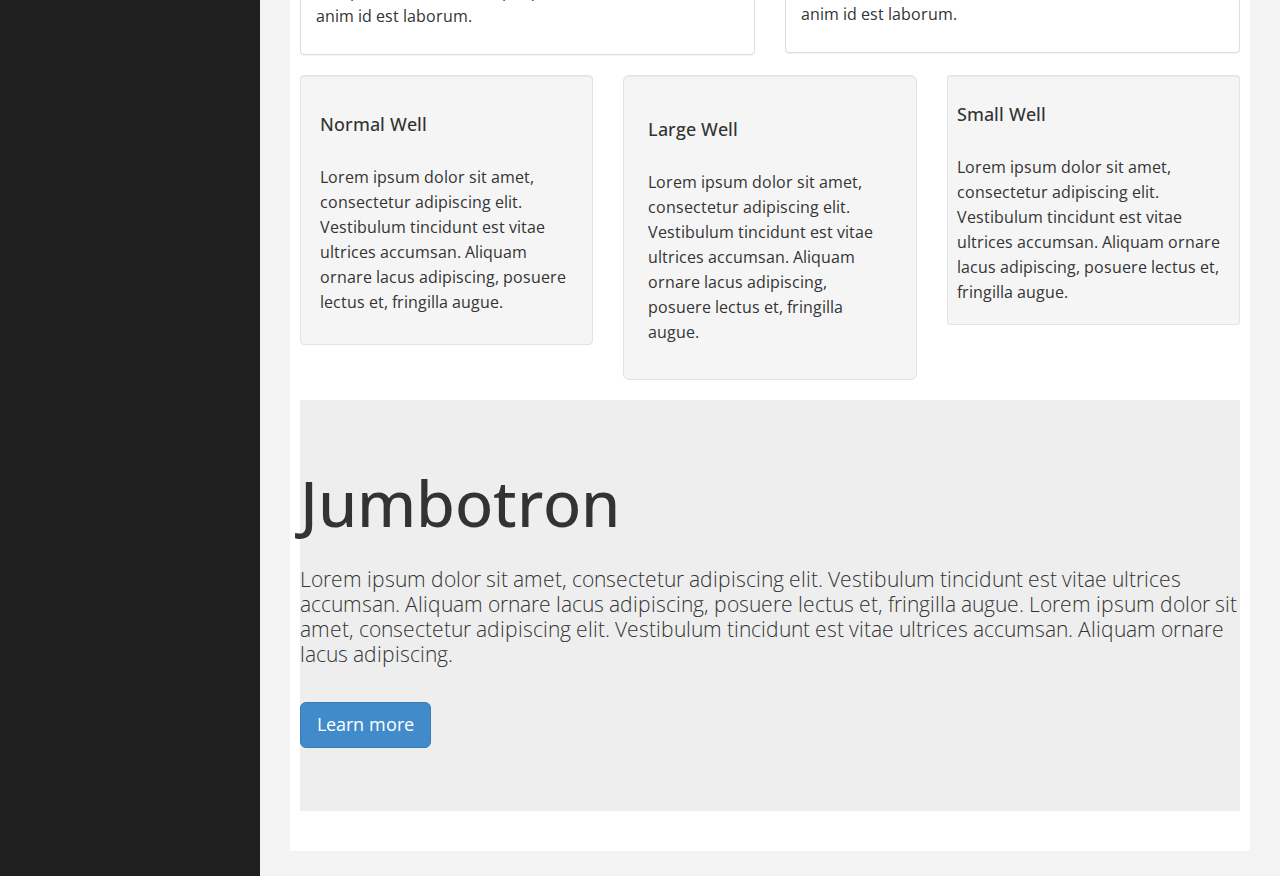
<file: admin/tab-panel.html>
﻿<!DOCTYPE html>
<html xmlns="http://www.w3.org/1999/xhtml">
<head>
      <meta charset="utf-8" />
    <meta name="viewport" content="width=device-width, initial-scale=1.0" />
    <title>Free Bootstrap Admin Template : Binary Admin</title>
	<!-- BOOTSTRAP STYLES-->
    <link href="assets/css/bootstrap.css" rel="stylesheet" />
     <!-- FONTAWESOME STYLES-->
    <link href="assets/css/font-awesome.css" rel="stylesheet" />
        <!-- CUSTOM STYLES-->
    <link href="assets/css/custom.css" rel="stylesheet" />
     <!-- GOOGLE FONTS-->
   <link href='http://fonts.googleapis.com/css?family=Open+Sans' rel='stylesheet' type='text/css' />
</head>
<body>
    <div id="wrapper">
        <nav class="navbar navbar-default navbar-cls-top " role="navigation" style="margin-bottom: 0">
            <div class="navbar-header">
                <button type="button" class="navbar-toggle" data-toggle="collapse" data-target=".sidebar-collapse">
                    <span class="sr-only">Toggle navigation</span>
                    <span class="icon-bar"></span>
                    <span class="icon-bar"></span>
                    <span class="icon-bar"></span>
                </button>
                <a class="navbar-brand" href="index.html">Binary admin</a> 
            </div>
  <div style="color: white;
padding: 15px 50px 5px 50px;
float: right;
font-size: 16px;"> Last access : 30 May 2014 &nbsp; <a href="login.html" class="btn btn-danger square-btn-adjust">Logout</a> </div>
        </nav>   
           <!-- /. NAV TOP  -->
                <nav class="navbar-default navbar-side" role="navigation">
            <div class="sidebar-collapse">
                <ul class="nav" id="main-menu">
				<li class="text-center">
                    <img src="assets/img/find_user.png" class="user-image img-responsive"/>
					</li>
				
					
                    <li>
                        <a  href="index.html"><i class="fa fa-dashboard fa-3x"></i> Dashboard</a>
                    </li>
                      <li>
                        <a  href="ui.html"><i class="fa fa-desktop fa-3x"></i> UI Elements</a>
                    </li>
                    <li>
                        <a  class="active-menu" href="tab-panel.html"><i class="fa fa-qrcode fa-3x"></i> Tabs & Panels</a>
                    </li>
						   <li  >
                        <a  href="chart.html"><i class="fa fa-bar-chart-o fa-3x"></i> Morris Charts</a>
                    </li>	
                      <li  >
                        <a  href="table.html"><i class="fa fa-table fa-3x"></i> Table Examples</a>
                    </li>
                    <li  >
                        <a  href="form.html"><i class="fa fa-edit fa-3x"></i> Forms </a>
                    </li>				
					
					 <li  >
                        <a   href="login.html"><i class="fa fa-bolt fa-3x"></i> Login</a>
                    </li>	
                     <li  >
                        <a   href="registeration.html"><i class="fa fa-laptop fa-3x"></i> Registeration</a>
                    </li>	                  
                    <li>
                        <a href="#"><i class="fa fa-sitemap fa-3x"></i> Multi-Level Dropdown<span class="fa arrow"></span></a>
                        <ul class="nav nav-second-level">
                            <li>
                                <a href="#">Second Level Link</a>
                            </li>
                            <li>
                                <a href="#">Second Level Link</a>
                            </li>
                            <li>
                                <a href="#">Second Level Link<span class="fa arrow"></span></a>
                                <ul class="nav nav-third-level">
                                    <li>
                                        <a href="#">Third Level Link</a>
                                    </li>
                                    <li>
                                        <a href="#">Third Level Link</a>
                                    </li>
                                    <li>
                                        <a href="#">Third Level Link</a>
                                    </li>

                                </ul>
                               
                            </li>
                        </ul>
                      </li>  
                  <li  >
                        <a  href="blank.html"><i class="fa fa-square-o fa-3x"></i> Blank Page</a>
                    </li>	
                </ul>
               
            </div>
            
        </nav>  
        <!-- /. NAV SIDE  -->
        <div id="page-wrapper" >
            <div id="page-inner">
                <div class="row">
                    <div class="col-md-12">
                     <h2>Tabs & Panels </h2>   
                        <h5>Welcome Jhon Deo , Love to see you back. </h5>
                       
                    </div>
                </div>
                 <!-- /. ROW  -->
                 <hr />
                                 
            <div class="row">
                <div class="col-md-4 col-sm-4">
                    <div class="panel panel-default">
                        <div class="panel-heading">
                            Default Panel
                        </div>
                        <div class="panel-body">
                            <p>Lorem ipsum dolor sit amet, consectetur adipiscing elit. Vestibulum tincidunt est vitae ultrices accumsan. Aliquam ornare lacus adipiscing, posuere lectus et, fringilla augue.</p>
                        </div>
                        <div class="panel-footer">
                            Panel Footer
                        </div>
                    </div>
                </div>
                <div class="col-md-4 col-sm-4">
                    <div class="panel panel-primary">
                        <div class="panel-heading">
                            Primary Panel
                        </div>
                        <div class="panel-body">
                            <p>Lorem ipsum dolor sit amet, consectetur adipiscing elit. Vestibulum tincidunt est vitae ultrices accumsan. Aliquam ornare lacus adipiscing, posuere lectus et, fringilla augue.</p>
                        </div>
                        <div class="panel-footer">
                            Panel Footer
                        </div>
                    </div>
                </div>
                <div class="col-md-4 col-sm-4">
                    <div class="panel panel-success">
                        <div class="panel-heading">
                            Success Panel
                        </div>
                        <div class="panel-body">
                            <p>Lorem ipsum dolor sit amet, consectetur adipiscing elit. Vestibulum tincidunt est vitae ultrices accumsan. Aliquam ornare lacus adipiscing, posuere lectus et, fringilla augue.</p>
                        </div>
                        <div class="panel-footer">
                            Panel Footer
                        </div>
                    </div>
                </div>
            </div>
                   <!-- /. ROW  -->
            <div class="row">
                <div class="col-md-4 col-sm-4">
                    <div class="panel panel-info">
                        <div class="panel-heading">
                            Info Panel
                        </div>
                        <div class="panel-body">
                            <p>Lorem ipsum dolor sit amet, consectetur adipiscing elit. Vestibulum tincidunt est vitae ultrices accumsan. Aliquam ornare lacus adipiscing, posuere lectus et, fringilla augue.</p>
                        </div>
                        <div class="panel-footer">
                            Panel Footer
                        </div>
                    </div>
                </div>
                <div class="col-md-4 col-sm-4">
                    <div class="panel panel-warning">
                        <div class="panel-heading">
                            Warning Panel
                        </div>
                        <div class="panel-body">
                            <p>Lorem ipsum dolor sit amet, consectetur adipiscing elit. Vestibulum tincidunt est vitae ultrices accumsan. Aliquam ornare lacus adipiscing, posuere lectus et, fringilla augue.</p>
                        </div>
                        <div class="panel-footer">
                            Panel Footer
                        </div>
                    </div>
                </div>
                <div class="col-md-4 col-sm-4">
                    <div class="panel panel-danger">
                        <div class="panel-heading">
                            Danger Panel
                        </div>
                        <div class="panel-body">
                            <p>Lorem ipsum dolor sit amet, consectetur adipiscing elit. Vestibulum tincidunt est vitae ultrices accumsan. Aliquam ornare lacus adipiscing, posuere lectus et, fringilla augue.</p>
                        </div>
                        <div class="panel-footer">
                            Panel Footer
                        </div>
                    </div>
                </div>
            </div>
                    <!-- /. ROW  -->
            <div class="row">
                <div class="col-md-12">
                    <div class="panel panel-default">
                        <div class="panel-heading">
                            Collapsible Accordion Panel Group
                        </div>
                        <div class="panel-body">
                            <div class="panel-group" id="accordion">
                                <div class="panel panel-default">
                                    <div class="panel-heading">
                                        <h4 class="panel-title">
                                            <a data-toggle="collapse" data-parent="#accordion" href="#collapseOne" class="collapsed">Collapsible Group Item #1</a>
                                        </h4>
                                    </div>
                                    <div id="collapseOne" class="panel-collapse collapse" style="height: 0px;">
                                        <div class="panel-body">
                                            Lorem ipsum dolor sit amet, consectetur adipisicing elit, sed do eiusmod tempor incididunt ut labore et dolore magna aliqua. Ut enim ad minim veniam, quis nostrud exercitation ullamco laboris nisi ut aliquip ex ea commodo consequat. Duis aute irure dolor in reprehenderit in voluptate velit esse cillum dolore eu fugiat nulla pariatur. Excepteur sint occaecat cupidatat non proident, sunt in culpa qui officia deserunt mollit anim id est laborum.
                                        </div>
                                    </div>
                                </div>
                                <div class="panel panel-default">
                                    <div class="panel-heading">
                                        <h4 class="panel-title">
                                            <a data-toggle="collapse" data-parent="#accordion" href="#collapseTwo">Collapsible Group Item #2</a>
                                        </h4>
                                    </div>
                                    <div id="collapseTwo" class="panel-collapse in" style="height: auto;">
                                        <div class="panel-body">
                                            Lorem ipsum dolor sit amet, consectetur adipisicing elit, sed do eiusmod tempor incididunt ut labore et dolore magna aliqua. Ut enim ad minim veniam, quis nostrud exercitation ullamco laboris nisi ut aliquip ex ea commodo consequat. Duis aute irure dolor in reprehenderit in voluptate velit esse cillum dolore eu fugiat nulla pariatur. Excepteur sint occaecat cupidatat non proident, sunt in culpa qui officia deserunt mollit anim id est laborum.
                                        </div>
                                    </div>
                                </div>
                                <div class="panel panel-default">
                                    <div class="panel-heading">
                                        <h4 class="panel-title">
                                            <a data-toggle="collapse" data-parent="#accordion" href="#collapseThree" class="collapsed">Collapsible Group Item #3</a>
                                        </h4>
                                    </div>
                                    <div id="collapseThree" class="panel-collapse collapse">
                                        <div class="panel-body">
                                            Lorem ipsum dolor sit amet, consectetur adipisicing elit, sed do eiusmod tempor incididunt ut labore et dolore magna aliqua. Ut enim ad minim veniam, quis nostrud exercitation ullamco laboris nisi ut aliquip ex ea commodo consequat. Duis aute irure dolor in reprehenderit in voluptate velit esse cillum dolore eu fugiat nulla pariatur. Excepteur sint occaecat cupidatat non proident, sunt in culpa qui officia deserunt mollit anim id est laborum.
                                        </div>
                                    </div>
                                </div>
                            </div>
                        </div>
                    </div>
                </div>
            </div>
                    <!-- /. ROW  -->
            <div class="row">
                <div class="col-md-6 col-sm-6">
                    <div class="panel panel-default">
                        <div class="panel-heading">
                            Basic Tabs
                        </div>
                        <div class="panel-body">
                            <ul class="nav nav-tabs">
                                <li class="active"><a href="#home" data-toggle="tab">Home</a>
                                </li>
                                <li class=""><a href="#profile" data-toggle="tab">Profile</a>
                                </li>
                                <li class=""><a href="#messages" data-toggle="tab">Messages</a>
                                </li>
                                <li class=""><a href="#settings" data-toggle="tab">Settings</a>
                                </li>
                            </ul>

                            <div class="tab-content">
                                <div class="tab-pane fade active in" id="home">
                                    <h4>Home Tab</h4>
                                    <p>Lorem ipsum dolor sit amet, consectetur adipisicing elit, sed do eiusmod tempor incididunt ut labore et dolore magna aliqua. Ut enim ad minim veniam, quis nostrud exercitation ullamco laboris nisi ut aliquip ex ea commodo consequat. Duis aute irure dolor in reprehenderit in voluptate velit esse cillum dolore eu fugiat nulla pariatur. Excepteur sint occaecat cupidatat non proident, sunt in culpa qui officia deserunt mollit anim id est laborum.</p>
                                </div>
                                <div class="tab-pane fade" id="profile">
                                    <h4>Profile Tab</h4>
                                    <p>Lorem ipsum dolor sit amet, consectetur adipisicing elit, sed do eiusmod tempor incididunt ut labore et dolore magna aliqua. Ut enim ad minim veniam, quis nostrud exercitation ullamco laboris nisi ut aliquip ex ea commodo consequat. Duis aute irure dolor in reprehenderit in voluptate velit esse cillum dolore eu fugiat nulla pariatur. Excepteur sint occaecat cupidatat non proident, sunt in culpa qui officia deserunt mollit anim id est laborum.</p>
                                </div>
                                <div class="tab-pane fade" id="messages">
                                    <h4>Messages Tab</h4>
                                    <p>Lorem ipsum dolor sit amet, consectetur adipisicing elit, sed do eiusmod tempor incididunt ut labore et dolore magna aliqua. Ut enim ad minim veniam, quis nostrud exercitation ullamco laboris nisi ut aliquip ex ea commodo consequat. Duis aute irure dolor in reprehenderit in voluptate velit esse cillum dolore eu fugiat nulla pariatur. Excepteur sint occaecat cupidatat non proident, sunt in culpa qui officia deserunt mollit anim id est laborum.</p>
                                </div>
                                <div class="tab-pane fade" id="settings">
                                    <h4>Settings Tab</h4>
                                    <p>Lorem ipsum dolor sit amet, consectetur adipisicing elit, sed do eiusmod tempor incididunt ut labore et dolore magna aliqua. Ut enim ad minim veniam, quis nostrud exercitation ullamco laboris nisi ut aliquip ex ea commodo consequat. Duis aute irure dolor in reprehenderit in voluptate velit esse cillum dolore eu fugiat nulla pariatur. Excepteur sint occaecat cupidatat non proident, sunt in culpa qui officia deserunt mollit anim id est laborum.</p>
                                </div>
                            </div>
                        </div>
                    </div>
                </div>
                <div class="col-md-6 col-sm-6">
                    <div class="panel panel-default">
                        <div class="panel-heading">
                            Pill Tabs
                        </div>
                        <div class="panel-body">
                            <ul class="nav nav-pills">
                                <li class=""><a href="#home-pills" data-toggle="tab">Home</a>
                                </li>
                                <li class=""><a href="#profile-pills" data-toggle="tab">Profile</a>
                                </li>
                                <li class=""><a href="#messages-pills" data-toggle="tab">Messages</a>
                                </li>
                                <li class="active"><a href="#settings-pills" data-toggle="tab">Settings</a>
                                </li>
                            </ul>

                            <div class="tab-content">
                                <div class="tab-pane fade" id="home-pills">
                                    <h4>Home Tab</h4>
                                    <p>Lorem ipsum dolor sit amet, consectetur adipisicing elit, sed do eiusmod tempor incididunt ut labore et dolore magna aliqua. Ut enim ad minim veniam, quis nostrud exercitation ullamco laboris nisi ut aliquip ex ea commodo consequat. Duis aute irure dolor in reprehenderit in voluptate velit esse cillum dolore eu fugiat nulla pariatur. Excepteur sint occaecat cupidatat non proident, sunt in culpa qui officia deserunt mollit anim id est laborum.</p>
                                </div>
                                <div class="tab-pane fade" id="profile-pills">
                                    <h4>Profile Tab</h4>
                                    <p>Lorem ipsum dolor sit amet, consectetur adipisicing elit, sed do eiusmod tempor incididunt ut labore et dolore magna aliqua. Ut enim ad minim veniam, quis nostrud exercitation ullamco laboris nisi ut aliquip ex ea commodo consequat. Duis aute irure dolor in reprehenderit in voluptate velit esse cillum dolore eu fugiat nulla pariatur. Excepteur sint occaecat cupidatat non proident, sunt in culpa qui officia deserunt mollit anim id est laborum.</p>
                                </div>
                                <div class="tab-pane fade" id="messages-pills">
                                    <h4>Messages Tab</h4>
                                    <p>Lorem ipsum dolor sit amet, consectetur adipisicing elit, sed do eiusmod tempor incididunt ut labore et dolore magna aliqua. Ut enim ad minim veniam, quis nostrud exercitation ullamco laboris nisi ut aliquip ex ea commodo consequat. Duis aute irure dolor in reprehenderit in voluptate velit esse cillum dolore eu fugiat nulla pariatur. Excepteur sint occaecat cupidatat non proident, sunt in culpa qui officia deserunt mollit anim id est laborum.</p>
                                </div>
                                <div class="tab-pane fade active in" id="settings-pills">
                                    <h4>Settings Tab</h4>
                                    <p>Lorem ipsum dolor sit amet, consectetur adipisicing elit, sed do eiusmod tempor incididunt ut labore et dolore magna aliqua. Ut enim ad minim veniam, quis nostrud exercitation ullamco laboris nisi ut aliquip ex ea commodo consequat. Duis aute irure dolor in reprehenderit in voluptate velit esse cillum dolore eu fugiat nulla pariatur. Excepteur sint occaecat cupidatat non proident, sunt in culpa qui officia deserunt mollit anim id est laborum.</p>
                                </div>
                            </div>
                        </div>
                    </div>
                </div>
            </div>
                    <!-- /. ROW  -->
            <div class="row">
                <div class="col-md-4 col-sm-4">
                    <div class="well">
                        <h4>Normal Well</h4>
                        <p>Lorem ipsum dolor sit amet, consectetur adipiscing elit. Vestibulum tincidunt est vitae ultrices accumsan. Aliquam ornare lacus adipiscing, posuere lectus et, fringilla augue.</p>
                    </div>
                </div>
                <div class="col-md-4 col-sm-4">
                    <div class="well well-lg">
                        <h4>Large Well</h4>
                        <p>Lorem ipsum dolor sit amet, consectetur adipiscing elit. Vestibulum tincidunt est vitae ultrices accumsan. Aliquam ornare lacus adipiscing, posuere lectus et, fringilla augue.</p>
                    </div>
                </div>
                <div class="col-md-4 col-sm-4">
                    <div class="well well-sm">
                        <h4>Small Well</h4>
                        <p>Lorem ipsum dolor sit amet, consectetur adipiscing elit. Vestibulum tincidunt est vitae ultrices accumsan. Aliquam ornare lacus adipiscing, posuere lectus et, fringilla augue.</p>
                    </div>
                </div>
            </div>
                    <!-- /. ROW  -->
            <div class="row">
                <div class="col-md-12">
                    <div class="jumbotron">
                        <h1>Jumbotron</h1>
                        <p>Lorem ipsum dolor sit amet, consectetur adipiscing elit. Vestibulum tincidunt est vitae ultrices accumsan. Aliquam ornare lacus adipiscing, posuere lectus et, fringilla augue. Lorem ipsum dolor sit amet, consectetur adipiscing elit. Vestibulum tincidunt est vitae ultrices accumsan. Aliquam ornare lacus adipiscing.</p>
                        <p>
                            <a class="btn btn-primary btn-lg" role="button">Learn more</a>
                        </p>
                    </div>
                </div>
            </div>
                    <!-- /. ROW  -->

    </div>
             <!-- /. PAGE INNER  -->
            </div>
         <!-- /. PAGE WRAPPER  -->
        </div>
     <!-- /. WRAPPER  -->
    <!-- SCRIPTS -AT THE BOTOM TO REDUCE THE LOAD TIME-->
    <!-- JQUERY SCRIPTS -->
    <script src="assets/js/jquery-1.10.2.js"></script>
      <!-- BOOTSTRAP SCRIPTS -->
    <script src="assets/js/bootstrap.min.js"></script>
    <!-- METISMENU SCRIPTS -->
    <script src="assets/js/jquery.metisMenu.js"></script>
      <!-- CUSTOM SCRIPTS -->
    <script src="assets/js/custom.js"></script>
    
   
</body>
</html>
</file>
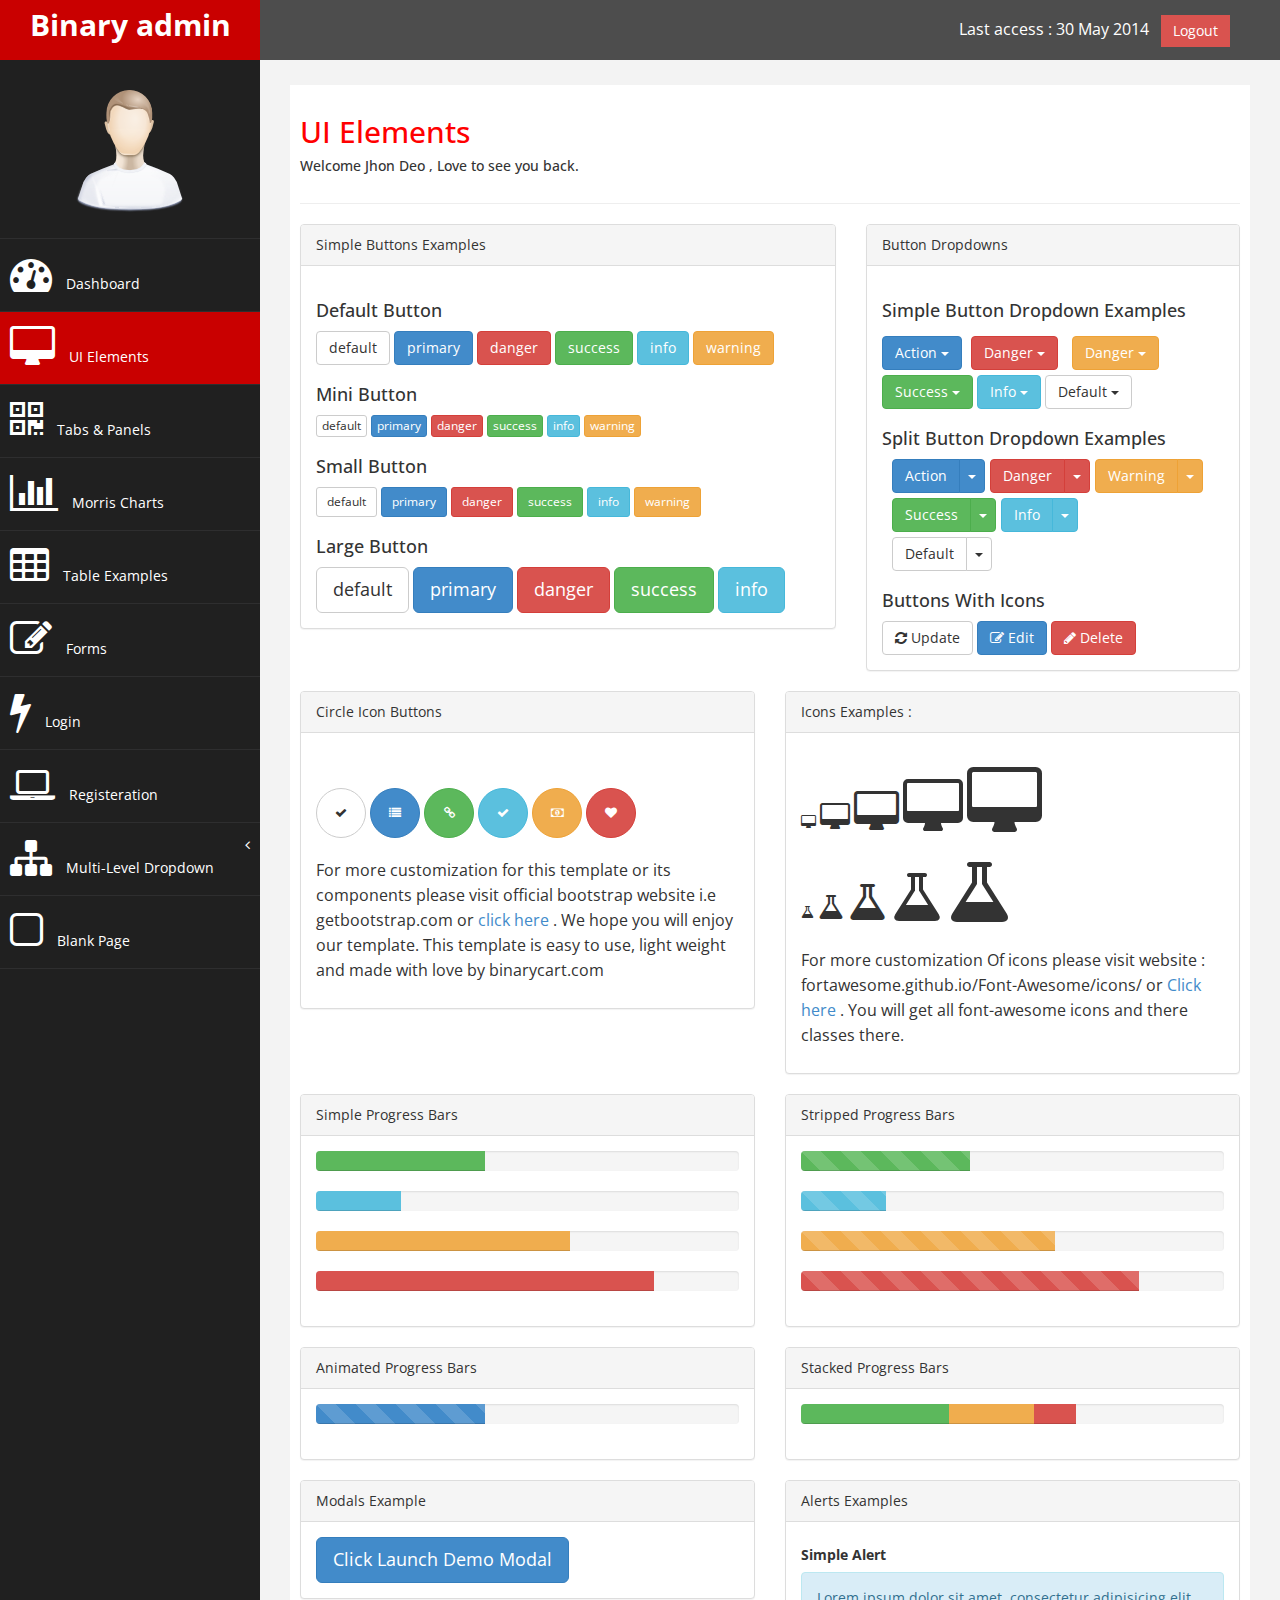
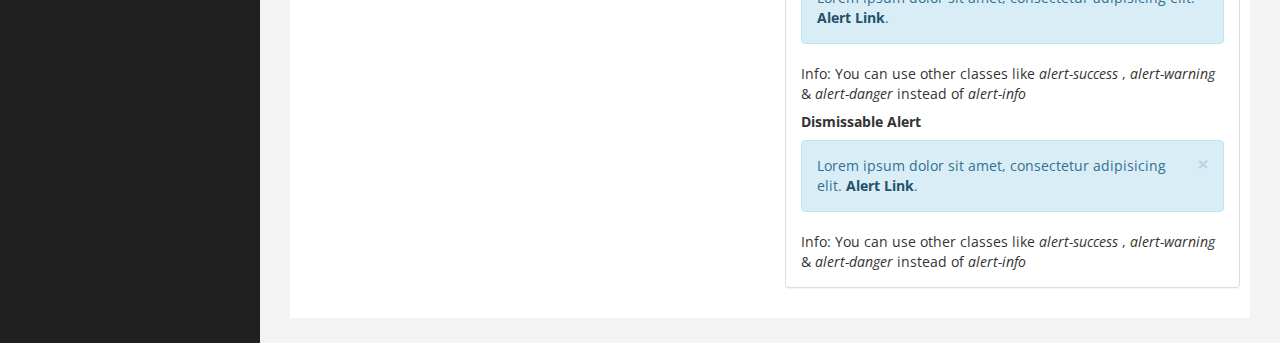
<file: admin/ui.html>
﻿<!DOCTYPE html>
<html xmlns="http://www.w3.org/1999/xhtml">
<head>
      <meta charset="utf-8" />
    <meta name="viewport" content="width=device-width, initial-scale=1.0" />
    <title>Free Bootstrap Admin Template : Binary Admin</title>
	<!-- BOOTSTRAP STYLES-->
    <link href="assets/css/bootstrap.css" rel="stylesheet" />
     <!-- FONTAWESOME STYLES-->
    <link href="assets/css/font-awesome.css" rel="stylesheet" />
        <!-- CUSTOM STYLES-->
    <link href="assets/css/custom.css" rel="stylesheet" />
     <!-- GOOGLE FONTS-->
   <link href='http://fonts.googleapis.com/css?family=Open+Sans' rel='stylesheet' type='text/css' />
</head>
<body>
    <div id="wrapper">
        <nav class="navbar navbar-default navbar-cls-top " role="navigation" style="margin-bottom: 0">
            <div class="navbar-header">
                <button type="button" class="navbar-toggle" data-toggle="collapse" data-target=".sidebar-collapse">
                    <span class="sr-only">Toggle navigation</span>
                    <span class="fa fa-bar"></span>
                    <span class="fa fa-bar"></span>
                    <span class="fa fa-bar"></span>
                </button>
                <a class="navbar-brand" href="index.html">Binary admin</a> 
            </div>
  <div style="color: white;
padding: 15px 50px 5px 50px;
float: right;
font-size: 16px;"> Last access : 30 May 2014 &nbsp; <a href="login.html" class="btn btn-danger square-btn-adjust">Logout</a> </div>
        </nav>   
           <!-- /. NAV TOP  -->
                <nav class="navbar-default navbar-side" role="navigation">
            <div class="sidebar-collapse">
                <ul class="nav" id="main-menu">
				<li class="text-center">
                    <img src="assets/img/find_user.png" class="user-image img-responsive"/>
					</li>
				
					
                    <li>
                        <a  href="index.html"><i class="fa fa-dashboard fa-3x"></i> Dashboard</a>
                    </li>
                      <li>
                        <a class="active-menu"   href="ui.html"><i class="fa fa-desktop fa-3x"></i> UI Elements</a>
                    </li>
                    <li>
                        <a  href="tab-panel.html"><i class="fa fa-qrcode fa-3x"></i> Tabs & Panels</a>
                    </li>
						   <li  >
                        <a  href="chart.html"><i class="fa fa-bar-chart-o fa-3x"></i> Morris Charts</a>
                    </li>	
                      <li  >
                        <a  href="table.html"><i class="fa fa-table fa-3x"></i> Table Examples</a>
                    </li>
                    <li  >
                        <a  href="form.html"><i class="fa fa-edit fa-3x"></i> Forms </a>
                    </li>				
					
					  <li  >
                        <a   href="login.html"><i class="fa fa-bolt fa-3x"></i> Login</a>
                    </li>	
                     <li  >
                        <a   href="registeration.html"><i class="fa fa-laptop fa-3x"></i> Registeration</a>
                    </li>	                 
                    <li>
                        <a href="#"><i class="fa fa-sitemap fa-3x"></i> Multi-Level Dropdown<span class="fa arrow"></span></a>
                        <ul class="nav nav-second-level">
                            <li>
                                <a href="#">Second Level Link</a>
                            </li>
                            <li>
                                <a href="#">Second Level Link</a>
                            </li>
                            <li>
                                <a href="#">Second Level Link<span class="fa arrow"></span></a>
                                <ul class="nav nav-third-level">
                                    <li>
                                        <a href="#">Third Level Link</a>
                                    </li>
                                    <li>
                                        <a href="#">Third Level Link</a>
                                    </li>
                                    <li>
                                        <a href="#">Third Level Link</a>
                                    </li>

                                </ul>
                               
                            </li>
                        </ul>
                      </li>  
                  <li  >
                        <a  href="blank.html"><i class="fa fa-square-o fa-3x"></i> Blank Page</a>
                    </li>	
                </ul>
               
            </div>
            
        </nav>  
        <!-- /. NAV SIDE  -->
        <div id="page-wrapper" >
            <div id="page-inner">
                <div class="row">
                    <div class="col-md-12">
                     <h2>UI Elements</h2>   
                        <h5>Welcome Jhon Deo , Love to see you back. </h5>
                       
                    </div>
                </div>
                 <!-- /. ROW  -->
                 <hr />
                 <div class="row">
                    
                      <div class="col-md-7">
                    <div class="panel panel-default">
                        <div class="panel-heading">
                         Simple Buttons Examples
                        </div>        
                                      
                                    <div class="panel-body"> 

                    <h4>Default Button</h4>
                    <a href="#" class="btn btn-default">default</a>
                    <a href="#" class="btn btn-primary">primary</a>
                    <a href="#" class="btn btn-danger">danger</a>
                    <a href="#" class="btn btn-success">success</a>
                    <a href="#" class="btn btn-info">info</a>
                    <a href="#" class="btn btn-warning">warning</a>

                   
                    <h4>Mini Button</h4>
                    <a href="#" class="btn btn-default btn-xs">default</a>
                    <a href="#" class="btn btn-primary btn-xs">primary</a>
                    <a href="#" class="btn btn-danger btn-xs">danger</a>
                    <a href="#" class="btn btn-success btn-xs">success</a>
                    <a href="#" class="btn btn-info btn-xs">info</a>
                    <a href="#" class="btn btn-warning btn-xs">warning</a>

                  
                    <h4>Small Button</h4>
                    <a href="#" class="btn btn-default btn-sm">default</a>
                    <a href="#" class="btn btn-primary btn-sm">primary</a>
                    <a href="#" class="btn btn-danger btn-sm">danger</a>
                    <a href="#" class="btn btn-success btn-sm">success</a>
                    <a href="#" class="btn btn-info btn-sm">info</a>
                    <a href="#" class="btn btn-warning btn-sm">warning</a>

                   
                    <h4>Large Button</h4>

                    <a href="#" class="btn btn-default btn-lg">default</a>
                    <a href="#" class="btn btn-primary btn-lg">primary</a>
                    <a href="#" class="btn btn-danger btn-lg">danger</a>
                    <a href="#" class="btn btn-success btn-lg">success</a>
                    <a href="#" class="btn btn-info btn-lg">info</a>

                   
                </div>
            </div>
                          </div>
                     <div class="col-md-5">
                      <div class="panel panel-default">
                        <div class="panel-heading">
                           Button Dropdowns
                        </div>        
                                      
                                    <div class="panel-body"> 
                                          <h4>Simple Button Dropdown Examples </h4>  
                                       <div style="margin-top: 10px;">
											
											<div class="btn-group">
											  <button data-toggle="dropdown" class="btn btn-primary dropdown-toggle">Action <span class="caret"></span></button>
											  <ul class="dropdown-menu">
												<li><a href="#">Action</a></li>
												<li><a href="#">Another action</a></li>
												<li><a href="#">Something else here</a></li>
												<li class="divider"></li>
												<li><a href="#">Separated link</a></li>
											  </ul>
											</div>
											<div style="margin:5px;" class="btn-group">
											  <button data-toggle="dropdown" class="btn btn-danger dropdown-toggle">Danger <span class="caret"></span></button>
											  <ul class="dropdown-menu">
												<li><a href="#">Action</a></li>
												<li><a href="#">Another action</a></li>
												<li><a href="#">Something else here</a></li>
												<li class="divider"></li>
												<li><a href="#">Separated link</a></li>
											  </ul>
											</div>
                                           <div style="margin:5px;" class="btn-group">
											  <button data-toggle="dropdown" class="btn btn-warning dropdown-toggle">Danger <span class="caret"></span></button>
											  <ul class="dropdown-menu">
												<li><a href="#">Action</a></li>
												<li><a href="#">Another action</a></li>
												<li><a href="#">Something else here</a></li>
												<li class="divider"></li>
												<li><a href="#">Separated link</a></li>
											  </ul>
											</div>
										  </div>
										  <div>
                                               
                                              	<div class="btn-group">
											  <button data-toggle="dropdown" class="btn btn-success dropdown-toggle">Success <span class="caret"></span></button>
											  <ul class="dropdown-menu">
												<li><a href="#">Action</a></li>
												<li><a href="#">Another action</a></li>
												<li><a href="#">Something else here</a></li>
												<li class="divider"></li>
												<li><a href="#">Separated link</a></li>
											  </ul>
											</div>
											<div class="btn-group">
											  <button data-toggle="dropdown" class="btn btn-info dropdown-toggle">Info <span class="caret"></span></button>
											  <ul class="dropdown-menu">
												<li><a href="#">Action</a></li>
												<li><a href="#">Another action</a></li>
												<li><a href="#">Something else here</a></li>
												<li class="divider"></li>
												<li><a href="#">Separated link</a></li>
											  </ul>
											</div>
											<div class="btn-group">
											  <button data-toggle="dropdown" class="btn btn-default dropdown-toggle">Default <span class="caret"></span></button>
											  <ul class="dropdown-menu">
												<li><a href="#">Action</a></li>
												<li><a href="#">Another action</a></li>
												<li><a href="#">Something else here</a></li>
												<li class="divider"></li>
												<li><a href="#">Separated link</a></li>
											  </ul>
											</div>
										  </div>
                                       
                                       <h4>Split Button Dropdown Examples </h4>
                                      
                                       <div style="margin:5px;" class="btn-toolbar">
										
										<div class="btn-group">
										  <button class="btn btn-primary">Action</button>
										  <button data-toggle="dropdown" class="btn btn-primary dropdown-toggle"><span class="caret"></span></button>
										  <ul class="dropdown-menu">
											<li><a href="#">Action</a></li>
											<li><a href="#">Another action</a></li>
											<li><a href="#">Something else here</a></li>
											<li class="divider"></li>
											<li><a href="#">Separated link</a></li>
										  </ul>
										</div>
										<div class="btn-group">
										  <button class="btn btn-danger">Danger</button>
										  <button data-toggle="dropdown" class="btn btn-danger dropdown-toggle"><span class="caret"></span></button>
										  <ul class="dropdown-menu">
											<li><a href="#">Action</a></li>
											<li><a href="#">Another action</a></li>
											<li><a href="#">Something else here</a></li>
											<li class="divider"></li>
											<li><a href="#">Separated link</a></li>
										  </ul>
										</div>
                                           <div class="btn-group">
										  <button class="btn btn-warning">Warning</button>
										  <button data-toggle="dropdown" class="btn btn-warning dropdown-toggle"><span class="caret"></span></button>
										  <ul class="dropdown-menu">
											<li><a href="#">Action</a></li>
											<li><a href="#">Another action</a></li>
											<li><a href="#">Something else here</a></li>
											<li class="divider"></li>
											<li><a href="#">Separated link</a></li>
										  </ul>
										</div>
									  </div>
									  <div style="margin:5px;" class="btn-toolbar">
										
										<div class="btn-group">
										  <button class="btn btn-success">Success</button>
										  <button data-toggle="dropdown" class="btn btn-success dropdown-toggle"><span class="caret"></span></button>
										  <ul class="dropdown-menu">
											<li><a href="#">Action</a></li>
											<li><a href="#">Another action</a></li>
											<li><a href="#">Something else here</a></li>
											<li class="divider"></li>
											<li><a href="#">Separated link</a></li>
										  </ul>
										</div>
										<div class="btn-group">
										  <button class="btn btn-info">Info</button>
										  <button data-toggle="dropdown" class="btn btn-info dropdown-toggle"><span class="caret"></span></button>
										  <ul class="dropdown-menu">
											<li><a href="#">Action</a></li>
											<li><a href="#">Another action</a></li>
											<li><a href="#">Something else here</a></li>
											<li class="divider"></li>
											<li><a href="#">Separated link</a></li>
										  </ul>
										</div>
									  </div>
									  <div style="margin:5px;" class="btn-toolbar">
										<div class="btn-group">
										  <button class="btn btn-default">Default</button>
										  <button data-toggle="dropdown" class="btn btn-default dropdown-toggle"><span class="caret"></span></button>
										  <ul class="dropdown-menu">
											<li><a href="#">Action</a></li>
											<li><a href="#">Another action</a></li>
											<li><a href="#">Something else here</a></li>
											<li class="divider"></li>
											<li><a href="#">Separated link</a></li>
										  </ul>
										</div>
									  </div>
                                       

                                       <h4>Buttons With Icons</h4>                                       
										
											<button class="btn btn-default"><i class=" fa fa-refresh "></i> Update</button>
											<button class="btn btn-primary"><i class="fa fa-edit "></i> Edit</button>
											<button class="btn btn-danger"><i class="fa fa-pencil"></i> Delete</button>
										
															
									

                                        </div>
                                    </div>
                    </div>
                    </div>
                <!-- /. ROW  -->
                <div class="row">
                    <div class="col-md-6">
                        <div class="panel panel-default">
                        <div class="panel-heading">
                            Circle Icon Buttons 
                        </div>
                       
                        <div class="panel-body">
                             <br /> <br />
                            <button type="button" class="btn btn-default btn-circle"><i class="fa fa-check"></i>
                            </button>
                            <button type="button" class="btn btn-primary btn-circle"><i class="fa fa-list"></i>
                            </button>
                            <button type="button" class="btn btn-success btn-circle"><i class="fa fa-link"></i>
                            </button>
                            <button type="button" class="btn btn-info btn-circle"><i class="fa fa-check"></i>
                            </button>
                            <button type="button" class="btn btn-warning btn-circle"><i class="fa fa-money"></i>
                            </button>
                            <button type="button" class="btn btn-danger btn-circle"><i class="fa fa-heart"></i>
                            </button>
                           <br />
                             <p>
                        For more customization for this template or its components please visit official bootstrap website i.e getbootstrap.com or <a href="http://getbootstrap.com/components/" target="_blank">click here</a> . We hope you will enjoy our template. This template is easy to use, light weight and made with love by binarycart.com 
                        </p>
                        </div>
                        
                    </div>
                    </div>
                    <div class="col-md-6">
                        <div class="panel panel-default">
                        <div class="panel-heading">
                            Icons Examples : 
                        </div>
                       
                        <div class="panel-body">
                            <br />
                            <i class="fa fa-desktop "></i>
                            
                             <i class="fa fa-desktop fa-2x"></i>
                              <i class="fa fa-desktop fa-3x"></i>
                              <i class="fa fa-desktop fa-4x"></i>
                              <i class="fa fa-desktop fa-5x"></i>
                              <br />
                             <br />
                            <i class="fa fa-flask "></i>
                            
                             <i class="fa fa-flask fa-2x"></i>
                              <i class="fa fa-flask fa-3x"></i>
                              <i class="fa fa-flask fa-4x"></i>
                              <i class="fa fa-flask fa-5x"></i>
                              <br />
                              <p>
                        For more customization Of icons please visit website : fortawesome.github.io/Font-Awesome/icons/ or  <a href="http://fortawesome.github.io/Font-Awesome/icons/" target="_blank" >Click here</a> . You will get all font-awesome icons and there classes there.
                        </p>
                        </div>
                        
                    </div>
                    </div>
                </div>
                 <!-- /. ROW  -->
                <div class="row">
                    <div class="col-md-6">
                        <div class="panel panel-default">
                        <div class="panel-heading">
                            Simple Progress Bars 
                        </div>
                       
                        <div class="panel-body">
                       <div class="progress">
  <div class="progress-bar progress-bar-success" role="progressbar" aria-valuenow="40" aria-valuemin="0" aria-valuemax="100" style="width: 40%">
    <span class="sr-only">40% Complete (success)</span>
  </div>
</div>
<div class="progress">
  <div class="progress-bar progress-bar-info" role="progressbar" aria-valuenow="20" aria-valuemin="0" aria-valuemax="100" style="width: 20%">
    <span class="sr-only">20% Complete</span>
  </div>
</div>
<div class="progress">
  <div class="progress-bar progress-bar-warning" role="progressbar" aria-valuenow="60" aria-valuemin="0" aria-valuemax="100" style="width: 60%">
    <span class="sr-only">60% Complete (warning)</span>
  </div>
</div>
<div class="progress">
  <div class="progress-bar progress-bar-danger" role="progressbar" aria-valuenow="80" aria-valuemin="0" aria-valuemax="100" style="width: 80%">
    <span class="sr-only">80% Complete</span>
  </div>
</div>
                            </div>
                            </div>
                    </div>
                    <div class="col-md-6">
                        <div class="panel panel-default">
                        <div class="panel-heading">
                            Stripped Progress Bars 
                        </div>
                       
                        <div class="panel-body">
                       <div class="progress progress-striped">
  <div class="progress-bar progress-bar-success" role="progressbar" aria-valuenow="40" aria-valuemin="0" aria-valuemax="100" style="width: 40%">
    <span class="sr-only">40% Complete (success)</span>
  </div>
</div>
<div class="progress progress-striped">
  <div class="progress-bar progress-bar-info" role="progressbar" aria-valuenow="20" aria-valuemin="0" aria-valuemax="100" style="width: 20%">
    <span class="sr-only">20% Complete</span>
  </div>
</div>
<div class="progress progress-striped">
  <div class="progress-bar progress-bar-warning" role="progressbar" aria-valuenow="60" aria-valuemin="0" aria-valuemax="100" style="width: 60%">
    <span class="sr-only">60% Complete (warning)</span>
  </div>
</div>
<div class="progress progress-striped">
  <div class="progress-bar progress-bar-danger" role="progressbar" aria-valuenow="80" aria-valuemin="0" aria-valuemax="100" style="width: 80%">
    <span class="sr-only">80% Complete</span>
  </div>
</div>
                            </div>
                            </div>
                    </div>
                </div>
                 <!-- /. ROW  -->
                <div class="row">
                    <div class="col-md-6">
                        <div class="panel panel-default">
                        <div class="panel-heading">
                            Animated Progress Bars 
                        </div>
                       
                        <div class="panel-body">
                       <div class="progress progress-striped active">
  <div class="progress-bar progress-bar-primary" role="progressbar" aria-valuenow="40" aria-valuemin="0" aria-valuemax="100" style="width: 40%">
    <span class="sr-only">40% Complete (success)</span>
  </div>
</div>
                            </div>
                            </div>
                    </div>
                      <div class="col-md-6">
                        <div class="panel panel-default">
                        <div class="panel-heading">
                            Stacked Progress Bars 
                        </div>
                       
                        <div class="panel-body">
                       <div class="progress">
  <div class="progress-bar progress-bar-success" style="width: 35%">
    <span class="sr-only">35% Complete (success)</span>
  </div>
  <div class="progress-bar progress-bar-warning" style="width: 20%">
    <span class="sr-only">20% Complete (warning)</span>
  </div>
  <div class="progress-bar progress-bar-danger" style="width: 10%">
    <span class="sr-only">10% Complete (danger)</span>
  </div>
</div>
                            </div>
                            </div>
                    </div>
                </div>
                <!-- /. ROW  -->
                <div class="row">
                    <div class="col-md-6">
                       
                     <!--  Modals-->
                    <div class="panel panel-default">
                        <div class="panel-heading">
                            Modals Example
                        </div>
                        <div class="panel-body">
                            <button class="btn btn-primary btn-lg" data-toggle="modal" data-target="#myModal">
                              Click  Launch Demo Modal
                            </button>
                            <div class="modal fade" id="myModal" tabindex="-1" role="dialog" aria-labelledby="myModalLabel" aria-hidden="true">
                                <div class="modal-dialog">
                                    <div class="modal-content">
                                        <div class="modal-header">
                                            <button type="button" class="close" data-dismiss="modal" aria-hidden="true">&times;</button>
                                            <h4 class="modal-title" id="myModalLabel">Modal title Here</h4>
                                        </div>
                                        <div class="modal-body">
                                            Lorem ipsum dolor sit amet, consectetur adipisicing elit, sed do eiusmod tempor incididunt ut labore et dolore magna aliqua. Ut enim ad minim veniam, quis nostrud exercitation ullamco laboris nisi ut aliquip ex ea commodo consequat. Duis aute irure dolor in reprehenderit in voluptate velit esse cillum dolore eu fugiat nulla pariatur. Excepteur sint occaecat cupidatat non proident, sunt in culpa qui officia deserunt mollit anim id est laborum.
                                        </div>
                                        <div class="modal-footer">
                                            <button type="button" class="btn btn-default" data-dismiss="modal">Close</button>
                                            <button type="button" class="btn btn-primary">Save changes</button>
                                        </div>
                                    </div>
                                </div>
                            </div>
                        </div>
                    </div>
                     <!-- End Modals-->
                
                    </div>
                     <div class="col-md-6">
                          <div class="panel panel-default">
                        <div class="panel-heading">
                            Alerts Examples
                        </div>
                        <div class="panel-body">
                            <h5><strong>Simple Alert</strong></h5>
                            <div class="alert alert-info">
                                Lorem ipsum dolor sit amet, consectetur adipisicing elit. <a href="#" class="alert-link">Alert Link</a>.
                            </div>
                            Info: You can use other classes like <i>alert-success</i> , <i>alert-warning</i> & <i>alert-danger</i> instead of <i>alert-info</i>
                           <br />
                              <h5><strong>Dismissable Alert</strong></h5>
                            <div class="alert alert-info alert-dismissable">
                                <button type="button" class="close" data-dismiss="alert" aria-hidden="true">×</button>
                                Lorem ipsum dolor sit amet, consectetur adipisicing elit. <a href="#" class="alert-link">Alert Link</a>.
                            </div>
                            Info: You can use other classes like <i>alert-success</i> , <i>alert-warning</i> & <i>alert-danger</i> instead of <i>alert-info</i>
                           
                             </div>
                              </div>
                     </div>
                </div>
                <!-- /. ROW  -->
    </div>
             <!-- /. PAGE INNER  -->
            </div>
         <!-- /. PAGE WRAPPER  -->
        </div>
     <!-- /. WRAPPER  -->
    <!-- SCRIPTS -AT THE BOTOM TO REDUCE THE LOAD TIME-->
    <!-- JQUERY SCRIPTS -->
    <script src="assets/js/jquery-1.10.2.js"></script>
      <!-- BOOTSTRAP SCRIPTS -->
    <script src="assets/js/bootstrap.min.js"></script>
    <!-- METISMENU SCRIPTS -->
    <script src="assets/js/jquery.metisMenu.js"></script>
      <!-- CUSTOM SCRIPTS -->
    <script src="assets/js/custom.js"></script>
 
</body>
</html>
</file>
<file: admin/assets/css/custom.css>
/*=============================================================
    Authour URI: www.binarycart.com
    Version: 1.1
    License: MIT
    
    http://opensource.org/licenses/MIT

    100% To use For Personal And Commercial Use.
   
    ========================================================  */
/*==============================================
    GENERAL  STYLES    
    =============================================*/
body {
    font-family: 'Open Sans', sans-serif;
}

 #wrapper {
    width: 100%;
    background:#202020;
}

#page-wrapper {
    padding: 15px 15px;
    min-height: 600px;
    background:#F3F3F3;
   
}
#page-inner {
    width:100%;
    margin:10px 20px 10px 0px;
    background-color:#fff!important;
    padding:10px;
    min-height:1200px;
}

.text-center {
    text-align:center;
}
.no-boder {
    border:1px solid #f3f3f3;
}
h2 {
    color: #f00;
}
h4 {
    padding-top:10px;
}
.square-btn-adjust {
    border: 0px solid transparent; 
   -webkit-border-radius: 0px;
-moz-border-radius: 0px;
border-radius: 0px;

}
p {
    font-size:16px;
    line-height:25px;
    padding-top:20px;
}
/*==============================================
   DASHBOARD STYLES    
    =============================================*/
.panel-back {
    background-color:#F8F8F8;

}
   .noti-box {
min-height: 100px;
padding: 20px;
}

    .noti-box .icon-box {
display: block;
float: left;
margin: 0 15px 10px 0;
width: 70px;
height: 70px;
line-height: 75px;
vertical-align: middle;
text-align: center;
font-size: 40px;
}
.text-box p{
    margin: 0 0 3px;
}
.main-text {
    font-size: 25px;
    font-weight:600;
}
.set-icon {
    -webkit-border-radius: 50px;
-moz-border-radius: 50px;
border-radius: 50px;

}
    .bg-color-green {
background-color: #00CE6F;
color: #fff;
}
 .bg-color-blue {
background-color: #A95DF0;
color: #fff;
}
  .bg-color-red {
background-color: #DB0630;
color: #fff;
}
  .bg-color-brown {
background-color: #B94A00;
color: #fff;
}


 .icon-box-right {
display: block;
float: right;
margin: 0 15px 10px 0;
width: 70px;
height: 70px;
line-height: 75px;
vertical-align: middle;
text-align: center;
font-size: 40px;
}

 .main-temp-back {
background: #8702A8;
color: #FFFFFF;
font-size: 16px;
font-weight: 300;
text-align: center;
}
 .main-temp-back .text-temp {
font-size: 40px;
}
.back-dash {
    padding:20px;
    font-size:20px;
    font-weight:500;
      -webkit-border-radius: 0px;
-moz-border-radius: 0px;
border-radius: 0px;
background-color:#2EA7EB;
color:#fff;
}
    .back-dash p {
        padding-top:16px;
        font-size:13px;
        color:#fff;
        line-height:25px;
        text-align:justify;
    }
    .back-footer-green {
    background-color: #009B50;
    border-top: 0px solid #fff;
}
     .back-footer-red {
    background-color: #AF0000;
    border-top: 0px solid #fff;
}
     .color-bottom-txt {
   color: #000;
font-size: 16px;
line-height: 30px;
}
     /*CHAT PANEL*/
 .chat-panel .panel-body {
height: 450px;
overflow-y: scroll;
}
 .chat-box {
margin: 0;
padding: 0;
list-style: none;
}
 .chat-box li {
margin-bottom: 15px;
padding-bottom: 5px;
border-bottom: 1px dotted #808080;
}
 .chat-box li.left .chat-body {
margin-left: 90px;
}
 .chat-box li .chat-body p {
margin: 0;
color: #8d8888;
}
.chat-img>img {
    margin-left:20px;
}

/*==============================================
    MENU STYLES    
    =============================================*/


.user-image {
    margin: 25px auto;
-webkit-border-radius: 10px;
-moz-border-radius: 10px;
border-radius: 10px;
max-height:170px;
max-width:170px;
}

.navbar-cls-top .navbar-brand {
	color: #fff;
background: #C90000;
width: 260px;
text-align: center;
height: 60px;
font-size: 30px;
font-weight: 700;
}
.active-menu {
    background-color:#C90000!important;
}

.arrow {
    float: right;
}

.fa.arrow:before {
    content: "\f104";
}

.active > a > .fa.arrow:before {
    content: "\f107";
}


.nav-second-level li,
.nav-third-level li {
    border-bottom: none !important;
}

.nav-second-level li a {
    padding-left: 37px;
}

.nav-third-level li a {
    padding-left: 55px;
}
.sidebar-collapse , .sidebar-collapse .nav{
	background:none;
}
.sidebar-collapse .nav {
	padding:0;
}
.sidebar-collapse .nav > li > a {
	color:#fff;
	background:#202020;
	text-shadow:none;
	
}
.sidebar-collapse > .nav > li > a {
	padding:15px 10px;
}
.sidebar-collapse > .nav > li {
	border-bottom: 1px solid rgba(107, 108, 109, 0.19);
}
.sidebar-collapse .nav > li > a:hover,
.sidebar-collapse .nav > li > a:focus {
	
	background:#0A0A0A;
	outline:0;
}

.nav-second-level > li > a:before ,
.nav-third-level > li > a:before {
	content:"";
	display:block;
	position:absolute;
	left:20px;
	width:15px;
	height:1px;
	background:#ff0000;
	top:20px;
}
.nav-second-level > li > a:after,
.nav-third-level > li > a:after {
	content:"";
	display:block;
	position:absolute;
	left:20px;
	width:1px;
	height:100%;
	background:#ff0000;
	top:0px;
	z-index:10;
}
.nav-second-level  > li:last-child > a:after,
.nav-third-level  > li:last-child > a:after {
	height:50%;
}
.nav-third-level > li > a:after,
.nav-third-level > li > a:before  {
	left:40px;
}
.navbar-side {
	border:none;
	background-color: #202020;
	
}
.navbar-cls-top {
	background:#4D4D4D;
	border-bottom:none;
	
}
.navbar-cls-top .navbar-brand:hover {

background: #C90000;
color:#fff;

}

.navbar-default {
border:0px solid black;
     
}
.navbar-header {
    background: #A70303;
}
.navbar-default .navbar-toggle:hover, .navbar-default .navbar-toggle:focus {
background-color: #B40101;
}
.navbar-default .navbar-toggle {
border-color: #fff;
}

.navbar-default .navbar-toggle .icon-bar {
background-color: #FFF;
}
.nav > li > a > i {
    margin-right:10px;
}
/*==============================================
    UI ELEMENTS STYLES     
    =============================================*/
.btn-circle {
width: 50px;
height: 50px;
padding: 6px 0;
 -webkit-border-radius: 25px;
-moz-border-radius: 25px;
border-radius: 25px;
text-align: center;
font-size: 12px;
line-height: 1.428571429;
}

/*==============================================
    MEDIA QUERIES     
    =============================================*/
 
 @media(min-width:768px) {
     #page-wrapper{
               margin: 0 0 0 260px;
        padding: 15px 30px;
        min-height: 1200px;
		
    }
	
	
    .navbar-side {
        z-index: 1;
        position: absolute;
        width: 260px;
    }

   .navbar {
 border-radius: 0px; 
}
   
}
</file>
<file: css/css1.css>
html {
	position: relative;

}
body {
	margin-bottom: 100px;
}
.jumbotron{
	background-image: url(../img/p2.jpeg) ;
	background-attachment: fixed;
	background-size: cover;
	background-position: 0 - 100px;
	color: #eaeaea;
	overflow: hidden;
}
.jumbotron img{
	width: 200px;
	border: 5px solid #eaeaea;
	box-shadow:1px 1px 10px rgba(0, 0, 0, 0.5);
;
}
.jumbotron h1, .jumbotron p{
	text-shadow: 1px 1px 10px rgba(0, 0, 0, 0.5);
}
 hr{
	width: 250px;
	border-top: 3px solid grey;
}

section{
	min-height: 420px;
}

.portfolio{
	background-color: #eee;

}
.portfolio .thumbnail {
	opacity: 0;

}
.portfolio .thumbnail.muncul {
	opacity: 1;
}
footer{
	position: absolute;
	bottom: 0;
	width: 100%;
	height: 100px;
	background-color: black;
	padding-top: 30px;
}
footer p{
	color: #aaa;
font-size: 1em;
}
</file>
<file: admin/assets/js/morris/morris-0.4.3.min.css>
.morris-hover{position:absolute;z-index:1000;}.morris-hover.morris-default-style{border-radius:10px;padding:6px;color:#666;background:rgba(255, 255, 255, 0.8);border:solid 2px rgba(230, 230, 230, 0.8);font-family:sans-serif;font-size:12px;text-align:center;}.morris-hover.morris-default-style .morris-hover-row-label{font-weight:bold;margin:0.25em 0;}
.morris-hover.morris-default-style .morris-hover-point{white-space:nowrap;margin:0.1em 0;}
</file>
